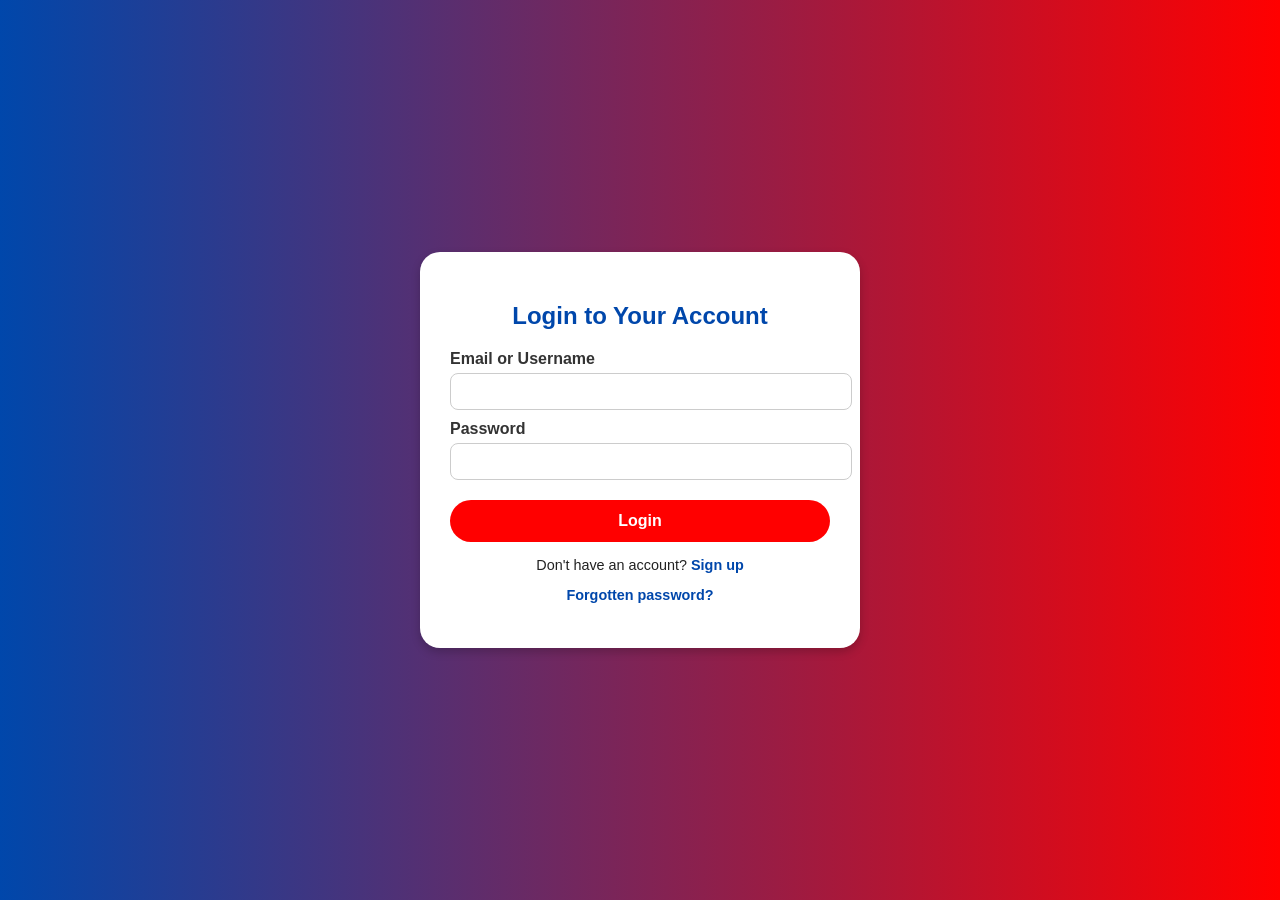
<file: index.html>
<html lang="en">
<head>
  <meta charset="UTF-8">
  <meta name="viewport" content="width=device-width, initial-scale=1.0">
  <title>Metrone Bank</title>
  <link rel="stylesheet" href="css/style.css" />
  <link rel="shortcut icon" href="images/apple-icon.png" type="image/x-icon">
  <link rel="stylesheet" href="https://cdnjs.cloudflare.com/ajax/libs/font-awesome/6.5.0/css/all.min.css">

</head>
  <body>
    <!--Header-->
      <nav>
        <ul id="nav-links">
          <li><a href="#service">Personal</a></li>
          <li><a href="#services">Business</a></li>
          <li><a href="#about">About</a></li>
          <li><a href="#status-intro">Service status</a></li>
          <li><a href="#contact">Contact</a></li>
          <li><a href="login.html" class="btn">Login</a></li>
          <li><a href="signup.html" class="btn" id="bt">Signup</a></li>
        </ul>
      </nav>

    <!--Hero section-->
    <section id="home" class="hero">
      <div id="google_translate_element" class="translator"></div>
      <div class="logo">
        <img src="images/apple-icon.png"  alt="Logo">
      </div>
        <div  id="logo">
          <strong id="st">ETRONE</strong> <br><span style="font-weight: bold;">BANK</span>
        </div>
      <div class="hero-content">
        <h1>A new Current Account, pronto </h1>
        <h4> With us, you can apply online in 10 minutes.<br>
         Bank internationally, securely and easily</h4>
        <h4>From savings to investments, we help you grow globally.</h4>
        <a href="#services" class="btn">Get started</a>
      </div>
    </section>
    <section id="service" class="service">
      <div class="service-boxes">
          <div class="box">
            <h1>This is Relationship Banking <br></h1>
We believe that relationships are important and that everyone deserves a great experience throughout their <br>
financial journey. Our service is built upon human connection and real, long-standing relationships
 whether it's <br> face to face, over the phone, online, or on our App.
 <!-- Hero -->
 <section class="her">
   <h1>Welcome to Metrone Personal Banking</h1>
   <p>Smart, secure, and simple ways to manage your money.</p>
 </section>
 <!-- Cards -->
 <section class="cards">
   <div class="card">
     <div class="icon"> <i class="fas fa-piggy-bank"></i></div>
     <h2>Personal Accounts</h2>
     <p>From current accounts to savings and mortgages,
       our personal banking range is designed to cover everything you need.</p>
   </div>
   <div class="card">
     <div class="icon"><i class="fas fa-briefcase"></i></div>
     <h2>Business Bank Accounts</h2>
     <p>From straightforward bank accounts to asset finance,
        we've got the know-how to help you with your needs.</p>
     <button><a href="#services">Take a Look</a></button>
   </div>
   <div class="card">
     <div class="icon"><i class="fas fa-shield-alt"> <img src="https://www.Metronebankonline.co.uk/globalassets/fscs-logo.png?width=185&format=webp&quality=85" alt="fscs logo"></i></div>
     <h2>Scam Checker & FSCS</h2>
     <p>Help protect yourself from fraudsters with our Metrone Bank Scam Checker powered by Ask Silver.
       Your money is safe under the Financial Services Compensation Scheme.</p>
       <button>Check now</button>
   </div>
 </section>

 <!-- FSCS section -->
 <section class="fscs">
   <h2>Financial Services Compensation Scheme (FSCS)</h2>
   <p>Your money is safe and secure with the FSCS.</p>
   <p>Metrone Bank is proud to be part of this important protection network.</p>
 </section>
    <!--services-->
    <section id="services" class="services">
      <h2>our services</h2>
      <div class="service-boxes">
        <div class="box">
          <h3>
            International Transfers
          </h3>
          <p>Manage global finances easily with access to USD, EUR, GBP & more.</p>
          <p>Send & receive money worldwide with low fees.</p>
          <!--Hero Section-->
          <section class="transfer-hero">
              <h1>Secure International <br>Transfers</h1>
              <p>Send money to any country safely and instantly. Enjoy low fees, high security, and feel real-time tracking.</p>
          </section>
          <!--Transfer Form Section-->
          <section class="transfer-section">
              <div class="transfer-container">
                  <h2>Make an International Transfer</h2>
                  <form id="transferForm">
                      <label for="senderName">Full Name</label>
                      <input type="text" id="senderName" required placeholder="Enter your full Name">
                      <label for="accountNumber">Account Number</label>
                      <input type="text" id="accountNumber" required placeholder="Enter your bank account number">
                      <label for=" recipientBank">Recipient Bank</label>
                      <input type="text" id="recipientBank" required placeholder="e.g., Barclays UK">
                      <label for="recipientAccount">Recipient Account Number / 9785</label>
                      <input type="text" id="recipientAccount" required placeholder="Enter recipient account or 9785">
                      <label for="country">Destination Country</label>
                      <select id="country" required>
                          <option value="">Select Country</option>
                          <option>United States</option>
                          <option>united Kingdom</option>
                          <option>Germany</option>
                          <option>Australia</option>
                          <option>Canada</option>
                          <option>Brazil</option>
                          <option>Argentina</option>
                          <option>Japan</option>
                          <option>Mexico</option>
                          <option>China</option>
                          <option>Other</option>
                      </select>
                      <label for="currency">Currency</label>
                      <select id="currency" required>
                          <option value="">Select Currency</option>
                          <option>USD</option>
                          <option>GBP</option>
                          <option>EUR</option>
                          <option>AUD</option>
                          <option>JPY</option>
                          <option>CAD</option>
                          <option>CHF</option>
                          <option>NZD</option>
                      </select>
                      <label for="amount">Amount</label>
                      <input type="number" id="amount" required placeholder="Enter amount to transfer">
                      <label for="purpose">Purpose of Transfer</label>
                      <input type="text" id="purpose" placeholder="e.g., Family Support, Business Payment">
                      <button type="submit"><a href="transfer.html">Make a transfer</a></button>
                      <p class="security-note">All transfers are encrypted and processed under compliance with
                          international banking standards.
                      </p>
                  </form>

              </div>
          </section>
          <!--Trust Section-->
          <section class="trust-section">
              <h3>Trusted World wide</h3>
              <div class="trust-badges">
                  <img src="images/visa&masterc.jpg" alt="Visa and Mastercard">
                  <img src="images/encrypt.jpg" alt="Data Encryption">
                  <img src="images/ISO certified.jpg" alt="ISO Certified">
              </div>
          </section>
        </div>

        <div class="box">
          <link rel="stylesheet" href="css/investment.css">
          <h3>Investments</h3>
          <p>Diversify your portfolio with stocks, funds and crypto.</p>
          <p>Buy, sell & store Bitcoin and other digital assets safely.</p>
          <section class="investments-hero">
            <div class="hero-content">
              <h1>Grow Your Wealth with Confidence</h1>
              <p>Explore investment plans designed for traditional and crypto investors.</p>
            </div>
          </section>

          <section class="plans">
            <h2>Choose Your Investment Plan</h2>
            <div class="plan-container">
              <div class="plan-card">
                <h3>Starter Plan</h3>
                <p class="price">Min Deposit: $500</p>
                <ul>
                  <li>Monthly ROI: 5%</li>
                  <li>Duration: 6 Months</li>
                  <li>24/7 Support</li>
                </ul>
                <a href="invest-form.html" class="plan-btn">Invest Now</a>
              </div>

              <div class="plan-card featured">
                <h3>Premium Plan</h3>
                <p class="price">Min Deposit: $5,000</p>
                <ul>
                  <li>Monthly ROI: 8%</li>
                  <li>Duration: 12 Months</li>
                  <li>Dedicated Investment Advisor</li>
                </ul>
                <a href="invest-form.html" class="plan-btn">Invest Now</a>
              </div>

              <div class="plan-card">
                <h3>Elite Plan</h3>
                <p class="price">Min Deposit: $25,000</p>
                <ul>
                  <li>Monthly ROI: 12%</li>
                  <li>Duration: 18 Months</li>
                  <li>Personalized Portfolio</li>
                </ul>
                <a href="invest-form.html" class="plan-btn">Invest Now</a>
              </div>

              <div class="plan-card crypto">
                <h3>Crypto Plan</h3>
                <p class="price">Min Deposit: $1,000 (BTC/ETH/USDT)</p>
                <ul>
                  <li>Monthly ROI: 15%</li>
                  <li>Duration: 6 Months</li>
                  <li>Crypto Wallet Integration</li>
                </ul>
                <a href="invest-form.html" class="plan-btn">Invest Now</a>
              </div>
            </div>
          </section>
      </div>
    </section>

    <section class="why-choose">
      <h2>Why Choose Metrone Bank for Your Business Banking?</h2>
      <p class="intro">
        Our expert Local Business Managers are in all our stores across the UK to help with your business banking needs, from everyday banking to securing funding and more.
      </p>
      <p class="intro">
        Apply for a Business Bank Account in-store for same day account opening, in most cases.
      </p>
      <p class="intro">
        Our Business Bank Account and Business Credit Card have been independently Rated Five-Stars by Moneyfacts in June 2025, for stand-out features in the marketplace.
      </p>
      <h3>Ways to Bank with Us</h3>
      <p class="subtext">
        Business banking made easy. Choose how you want to bank with us — whether that's face-to-face in one of our stores, online or in our 5-star rated App.
      </p>
      <div class="ways-grid">
        <!-- Card 2 -->
        <div class="way-card">
          <div class="icon-circle">
            <i class="fa-solid fa-desktop"></i>
          </div>
          <h4>Online Banking</h4>
          <p>Easy to use online banking. Choose the best option for your business.</p>
          <a href="404.html" class="btn">Online Banking Options</a>
        </div>
        <!-- Card 3 -->
        <div class="way-card">
          <div class="icon-circle">
            <i class="fa-solid fa-mobile-screen-button"></i>
          </div>
          <h4>Mobile App</h4>
          <p>The Metrone Bank App is free and available to Business Account customers. Manage your accounts on the go.</p>
          <a href="404.html" class="btn">Download our app</a>
        </div>
        <!-- Card 4 -->
        <div class="way-card">
          <div class="icon-circle">
            <i class="fa-solid fa-envelope-open-text"></i>
          </div>
          <h4>Post Office®</h4>
          <p>Not close to a store? Access your account at a Post Office® near you.</p>
          <a href="404.html" class="btn">Post Office Banking</a>
        </div>
      </div>
    </section>

    <section id="about" class="about">
      <h2>Who are we?</h2>
      <div class="about-container">

        <p>
          We're an award-winning independent UK bank offering business, commercial, retail and private
          banking services. Since its launching, we've been committed to doing things differently,
          revisiting a time when banking was a lot more human. We believe a bank should be more than just a
          place to store money; it should be your financial partner for everything life brings. <br>
          Whether you're growing your business or managing your finances, Metrone Bank provides the support and
          tools you need to succeed. We pride ourselves on giving customers the choice to bank however, whenever
          and wherever they choose and build relationships with the customers and the communities we serve.
           Our mission is to empower customers with technology-driven solutions in traditional and digital
          finance. We are the relationships banking specialists.
        </p>

        <p>
          Metrone Bank is a forward-thinking international institution redefining global finance.
          We believe banking should empower lives — helping you save smarter, invest globally,
          and transfer securely. Our hybrid model combines human expertise with digital innovation
          to deliver seamless experiences across continents.
        </p>

        <p>
          Whether you're a growing business, a crypto enthusiast, or an individual seeking
          financial stability, Metrone Bank provides custom solutions that scale with your needs.
          We're not just a bank — we're your global financial partner for the future.
        </p>

        <ul class="about-highlights">
          <li>🌍 Licensed in multiple international jurisdictions</li>
          <li>💳 Secure, multi-currency accounts</li>
          <li>💰 Investment options in traditional and crypto assets</li>
          <li>🕒 24/7 multilingual customer support</li>
          <li>🔒 Bank-grade encryption and fraud protection</li>
        </ul>
      </div>
    </section>

    <!-- Brand Principles Section -->
    <section class="principles">
      <h2>Our Brand Principles</h2>
      <div class="grid">
        <div class="card">
          <div class="icon red"><span>❤️</span></div>
          <h3>People</h3>
          <p>We believe the best banking experiences come from genuine people who care, delivered with empathy and understanding.</p>
        </div>
        <div class="card">
          <div class="icon red"><span>🤝</span></div>
          <h3>Relationship</h3>
          <p>We build authentic and longstanding relationships, supporting our customers through every stage of life.</p>
        </div>
        <div class="card">
          <div class="icon red"><span>✨</span></div>
          <h3>Simplicity</h3>
          <p>We simplify banking with clear communication, easy-to-use services, and transparent products.</p>
        </div>
        <div class="card">
          <div class="icon red"><span>📍</span></div>
          <h3>Locality</h3>
          <p>Our growing network of stores across England and Wales brings local knowledge and community engagement to your doorstep.</p>
        </div>
      </div>
    </section>
    <!-- CEO Message Section -->
    <section class="ceo-message">
      <div class="content">
        <img src="images/circle.jpg" id="circle" alt="your browser doesn't support this">
        <p>We're placing a strong emphasis on relationship banking, especially within the SME and commercial sectors, as a focus for growth. 
          Our dedication to building long-term customer relationships, local business knowledge, and tailored products will further enhance our direction of growth.
        </p>
        <h4>— Daniel Frumkin, Chief Executive Officer</h4>
        <p>London, UK</p>
      </div>
    </section>
    <!-- Awards Section -->
    <section class="awards">
      <div class="award-icon">🏆</div>
      <h2>Awards & Accolades</h2>
      <p>We've scooped a fair few prizes and honours since we opened our doors.</p>
      <a href="award.html" class="btn">See Our Awards</a>
    </section>
    <!-- Security Advisory Section -->
    <section class="security">
      <h2>How to Recognise a Legitimate Message from Us</h2>
      <p>With our new look, you might be concerned that some communications are not genuine. Here's how to stay safe:</p>

      <details>
        <summary>We'll never :</summary>
        <ul>
          <li>Direct you to a webpage requesting User IDs, Passwords, OTPs, PINs or secure info</li>
          <li>Discuss account activity or potential fraud via email</li>
          <li>Ask you to make payments or transfers to another account without <br>
            verifying your identity or proper authorization.</li>
        </ul>
      </details>

    </section>

    <section id="status-intro">
      <h2> How well are our services running?</h2>
        <p>Check below for any planned maintenance and see if we are experiencing any technical issues.
        If you <br>are experiencing problems logging into the Internet Banking portal, please see our
        <a href="#">support page here.</a>
      </p>
    </section>
    <section class="status-grid">
      <div class="status-item">
        <div class="status-icon"><span>✔</span></div>
        <h3>Our Stores</h3>
      </div>
      <div class="status-item">
        <div class="status-icon"><span>✔</span></div>
        <h3>Online Account Opening</h3>
      </div>
      <div class="status-item">
        <div class="status-icon"><span>✔</span></div>
        <h3>Commercial Online Banking & Business Online Plus</h3>
      </div>
      <div class="status-item">
        <div class="status-icon"><span>✔</span></div>
        <h3>Personal Online Banking</h3>
      </div>
      <div class="status-item">
        <div class="status-icon"><span>✔</span></div>
        <h3>Business Telephone Banking</h3>
      </div>
      <div class="status-item">
        <div class="status-icon"><span>✔</span></div>
        <h3>Our App</h3>
      </div>
      <div class="status-item">
        <div class="status-icon"><span>✔</span></div>
        <h3>Personal Telephone Banking</h3>
      </div>
      <div class="status-item">
        <div class="status-icon"><span>✔</span></div>
        <h3>Our Debit Card</h3>
      </div>
      <div class="status-item">
        <div class="status-icon"><span>✔</span></div>
        <h3>Our ATMs</h3>
      </div>
      <div class="status-item">
        <div class="status-icon"><span>✔</span></div>
        <h3>Receiving Money</h3>
      </div>
    </section>

    <section class="business-support#phase1">
      <h2>Supporting our Business Customers</h2>
      <div class="business-grid">
        <!-- Card 1 -->
        <div class="business-card">
          <img src="images/circle (2).jpg" alt="Best of British Business">
          <h3>Best of British Business</h3>
          <p>
            We're featured in Business Reporter's Best of British Business campaign,
            celebrating outstanding British companies driving excellence and contributing
            to the UK economy.
          </p>
          <a href="business.html#phase1" class="btn">Read article</a>
        </div>
        <!-- Card 2 -->
        <div class="business-card">
          <img src="images/circle (3).jpg" alt="Bridewell Pub">
          <h3>Bridewell Pub</h3>
          <p>
            Fiona Hornsby decided to take the leap and become her own boss.
            She now runs two award-winning pubs in Liverpool.
          </p>
          <a href="business.html#phase2" class="btn">Read Fiona's story</a>
        </div>
        <!-- Card 3 -->
        <div class="business-card">
          <img src="images/circle (4).jpg" alt="Dr Sipra Deb">
          <h3>Dr Sipra Deb</h3>
          <p>
            Dr Sipra Deb secured Recovery Loan Scheme funding to grow her childcare business.
          </p>
          <a href="business.html#phase3" class="btn">Read Dr Sipra's story</a>
        </div>
        <!-- Card 4 -->
        <div class="business-card">
          <img src="images/circle (5).jpg" alt="Invoice It">
          <h3>Invoice It</h3>
          <p>
            A digital tool designed to help small businesses and sole traders get paid quickly and securely.
          </p>
          <a href="business.html#phase4" class="btn">Find out more about Invoice It</a>
        </div>
        <!-- Card 5 -->
        <div class="business-card">
          <img src="images/circle (1).jpg" alt="Supporting Women in Business">
          <h3>Supporting Women in Business</h3>
          <p>
            Access to resources and networking opportunities for our female business community.
          </p>
          <a href="business.html#phase5" class="btn">More on supporting women in business</a>
        </div>
      </div>
    </section>

    <section class="faq-section" style="max-width:900px;margin:60px auto;padding:20px;background:#f9f9f9;border-radius:12px;box-shadow:0 2px 8px rgba(0,0,0,0.1);">
      <h2 style="text-align:center;color:#d00000;margin-bottom:30px;">Frequently Asked Questions</h2>

      <div class="faq-container">

        <div class="faq-item">
          <button class="faq-question">How long does it take to apply for a Business Bank Account?</button>
          <div class="faq-answer">
            <p>You can apply online or in store. As part of the process, we'll verify your identity and business details to understand your needs. Once verified, you’ll be notified of the outcome promptly.</p>
          </div>
        </div>

        <div class="faq-item">
          <button class="faq-question">Do I need a business bank account if I'm self employed?</button>
          <div class="faq-answer">
            <p>You may not need one if you're self-employed or a sole trader, as your business isn't a separate entity. However, we recommend having one to keep your personal and business finances separate and professional.</p>
          </div>
        </div>

        <div class="faq-item">
          <button class="faq-question">Are business bank accounts protected?</button>
          <div class="faq-answer">
            <p>Yes. Deposits are protected by the Financial Services Compensation Scheme (FSCS) up to £85,000 for eligible businesses.</p>
          </div>
        </div>

        <div class="faq-item">
          <button class="faq-question">How old do I have to be to open a Business Bank Account?</button>
          <div class="faq-answer">
            <p>All directors and shareholders must be 18 years or older.</p>
          </div>
        </div>
        <div class="faq-item">
          <button class="faq-question">How do I switch to Metrone Bank?</button>
          <div class="faq-answer">
            <p>Switching is simple and takes up to 7 days if your annual turnover is below £6.5 million. Just visit your local store to start your account transfer.</p>
          </div>
        </div>

        <div class="faq-item">
          <button class="faq-question">How do I apply as a multiple director company?</button>
          <div class="faq-answer">
            <p>When applying online, you'll indicate other directors and whether they should have access. Each director will receive an email to complete their section. All authorised directors can use Online Banking and receive their own debit card.</p>
          </div>
        </div>

        <div class="faq-item">
          <button class="faq-question">Can I get an overdraft with my business account?</button>
          <div class="faq-answer">
            <p>Yes, you can apply for a business overdraft by speaking with your Local Business Manager. Eligibility depends on your business profile and turnover.</p>
          </div>
        </div>

        <div class="faq-item">
          <button class="faq-question">Can I see my transaction history for closed accounts?</button>
          <div class="faq-answer">
            <p>Yes. We keep transaction records for five years after closing an account. You can request them by visiting a store or calling our support team. Note: accounts closed for fraud or inactivity over five years cannot be accessed.</p>
          </div>
        </div>

        <h3 style="margin-top:40px;color:#0033cc;text-align:center;">Frequently Asked Questions for Existing Customers</h3>

        <div class="faq-item">
          <button class="faq-question">How can I reduce my bank charges?</button>
          <div class="faq-answer">
            <p>Maintain a monthly balance above £6,000 to avoid monthly fees and receive 30 free transactions. Falling below that balance will incur a small fee of £8 and £0.30 per transaction for that month.</p>
          </div>
        </div>

        <div class="faq-item">
          <button class="faq-question">Can I use my debit card abroad?</button>
          <div class="faq-answer">
            <p>Yes. Within Europe, you can use your debit card with no transaction fees. For usage outside Europe, a small fee applies for purchases and cash withdrawals.</p>
          </div>
        </div>

        <div class="faq-item">
          <button class="faq-question">How do I pay in cash or deposit money?</button>
          <div class="faq-answer">
            <p>You can pay money into your account via electronic transfers, cheques, or by visiting your nearest store. We may ask brief questions to ensure the source of funds is safe. Business accounts can deposit up to £10,000 per day, and commercial accounts up to £20,000.</p>
          </div>
        </div>

        <div class="faq-item">
          <button class="faq-question">Who can pay in cash?</button>
          <div class="faq-answer">
            <p>Cash can be paid in by anyone named on the account, those with authority such as power of attorney, or employees depositing funds on behalf of the business using a pre-printed paying-in slip.</p>
          </div>
        </div>

        <div class="faq-item">
          <button class="faq-question">Can I exchange cash over the counter?</button>
          <div class="faq-answer">
            <p>Yes, but only if you're a Metrone Bank customer.</p>
          </div>
        </div>
      </div>
    </section>

    <!--Contact-->
    <section id="contact" class="contact">
      <h2>Contact us</h2>
      <form action="">
        <input type="text" placeholder="Your name" required />
        <input type="email" placeholder="Email address" required />
        <textarea placeholder="Your message" required></textarea>
        <button type="submit">Send message</button>
      </form>
    </section>

    <!-- ====== FOOTER SECTION ====== -->
    <footer class="main-footer">
      <div class="footer-links">
        <ul>
          <li>Store Locator</li>
          <li>Careers</li>
          <li>Press</li>
          <li>Mortgage Intermediaries</li>
          <li>Investor Relations</li>
          <li>Developer Site</li>
          <li>Modern Slavery Act</li>
          <li>Accessibility</li>
        </ul>
      </div>

      <div class="footer-social">
        <div class="social-icons">
          <i class="fab fa-linkedin-in"></i>
          <i class="fab fa-instagram"></i>
          <i class="fab fa-facebook-f"></i>
          <i class="fab fa-youtube"></i>
        </div>
      </div>

      <div class="footer-info">
        <p>
          Your eligible deposits with Metrone Bank PLC are protected up to a total of
          £85,000 by the Financial Services Compensation Scheme, the UK's deposit
          guarantee scheme. Any deposits you hold above the limit are unlikely to be
          covered.
        </p>

        <p>
          Metrone Bank PLC. Registered in England and Wales. Company number: 6419578.
          Registered office: One Southampton Row, London, WC1B 5HA. We are authorised by
          the Prudential Regulation Authority and regulated by the Financial Conduct
          Authority and Prudential Regulation Authority. Metrone Bank PLC is an
          independent UK Bank - it is not affiliated with any other bank or organisation
          (including the Metrone newspaper or its publishers) anywhere in the world.
          "Metronebank" is the registered trademark of Metrone Bank PLC.
        </p>

        <p class="legal-links">
          Legal Information&nbsp; | &nbsp;Privacy&nbsp; | &nbsp;Cookie&nbsp; |
          &nbsp;Sitemap
        </p>

        <p class="copyright">
          © 2025 Metrone Bank. All rights reserved.
        </p>
      </div>
    </footer>

    <script src="/js/main.js"></script>
  </body>
</html>
</file>
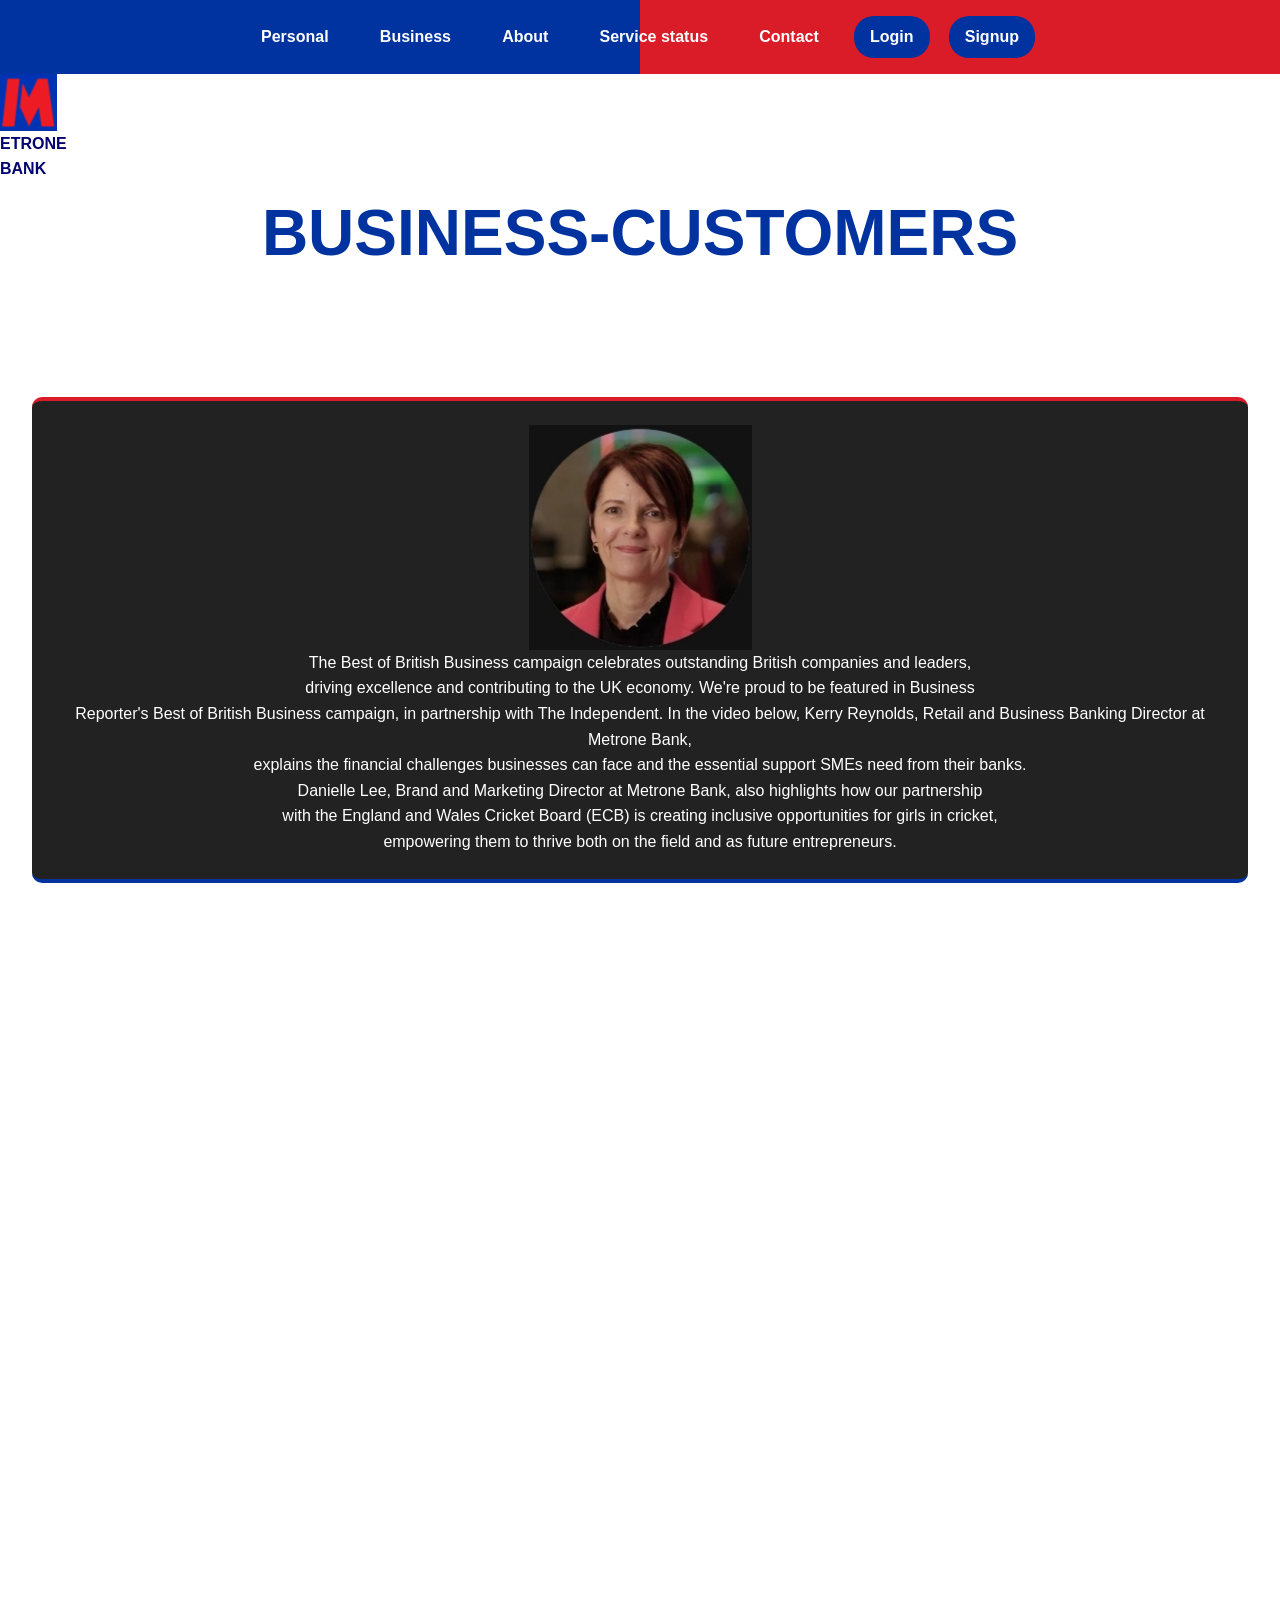
<file: business.html>
<html lang="en">
  <head>
    <meta charset="UTF-8" />
    <meta name="viewport" content="width=device-width, initial-scale=1.0" />
    <title>Business Customers</title>
    <link rel="stylesheet" href="css/business.css" />
    <link
      rel="shortcut icon"
      href="images/apple-icon.png"
      type="image/x-icon"
    />
    <link
      rel="stylesheet"
      href="https://cdnjs.cloudflare.com/ajax/libs/font-awesome/6.5.0/css/all.min.css"
    />
  </head>
  <body>
    <nav>
      <ul id="nav-links">
        <li><a href="#service">Personal</a></li>
        <li><a href="#services">Business</a></li>
        <li><a href="#about">About</a></li>
        <li><a href="#status-intro">Service status</a></li>
        <li><a href="#contact">Contact</a></li>
        <li><a href="login.html" class="btn">Login</a></li>
        <li><a href="signup.html" class="btn" id="bt">Signup</a></li>
      </ul>
    </nav>
    <div class="logo">
      <img src="/images/apple-icon.png" alt="Logo" />
    </div>
    <div id="logo">
      <strong id="st">ETRONE</strong> <br /><span style="font-weight: bold"
        >BANK</span
      >
    </div>
    <h1>Business-Customers</h1>
    <div class="business-customers" id="phase1">
      <div class="phase">
        <img src="/images/circle (2).jpg" alt="Best of British Business" />
        <p>
          The Best of British Business campaign celebrates outstanding British
          companies and leaders,<br />
          driving excellence and contributing to the UK economy. We're proud to
          be featured in Business <br />
          Reporter's Best of British Business campaign, in partnership with The
          Independent. In the video below, Kerry Reynolds, Retail and Business
          Banking Director at Metrone Bank,<br />
          explains the financial challenges businesses can face and the
          essential support SMEs need from their banks. <br />
          Danielle Lee, Brand and Marketing Director at Metrone Bank, also
          highlights how our partnership <br />
          with the England and Wales Cricket Board (ECB) is creating inclusive
          opportunities for girls in cricket,<br />
          empowering them to thrive both on the field and as future
          entrepreneurs.
        </p>
      </div>
      <div class="phase" id="phase2">
        <img src="/images/circle (3).jpg" alt="Bridewell Pub" />
        <p>
          The multi-award-winning Bridewell pub in Liverpool has a fascinating
          history. <br />
          Ironically, it was once a Victorian 'lock up' for 'over-refreshed'
          revellers to sober up <br />
          in overnight—before being used by military police to house
          conscientious objectors after <br />
          the Second World War. The building then fell into disrepair until the
          early 1980s when it became a rehearsal studio <br />
          for up-and-coming Liverpool bands like Frankie Goes to Hollywood and
          Echo and the Bunnymen,<br />
          both destined to make history themselves. After a decade or so of
          being unloved again, <br />
          the building was resurrected into a restaurant by TV producer Colin
          McKeown. Fiona Hornsby and her husband—who also own the Denbigh Castle
          pub in Liverpool—bought the premises <br />
          over four years ago. They've turned it into an award-winning pub that
          has a loyal fanbase of <br />
          regulars who live and work in the city centre, and also attracts
          sports fans, concert-goers and tourists. <br />
          The pub is actively involved in the local community, and recently they
          have raised money for a <br />
          food bank and a local boxing gym for young people with autism—as well
          as supporting <br />
          a motor neurone disease charity, after one of their regulars who had
          the condition sadly passed away. Fiona opened a Business Bank Account
          with Metrone Bank three and a half years ago, <br />
          after she decided that her previous high-street bank couldn't offer
          the business support she was looking for. The pub faced a huge
          challenge when COVID forced them to close their doors just nine months
          after opening, <br />
          but Liverpool Local Business Manager Lisa called regularly to check if
          they needed anything. <br />
          Fiona says, 'The support we got from Metrone Bank was fantastic and
          helped us get through.' Lisa is particularly passionate about
          supporting women in business: <br />
          'I love to see all businesses succeed, but, as a woman myself, when
          there's a powerful <br />
          female behind that business, it's close to my heart'. Fiona spoke at
          Lisa's in-store event <br />
          about women being empowered within male-dominated industries, where
          she inspired many people <br />
          talking about her experience of becoming her own boss. Fiona's advice
          for women thinking of <br />
          starting their own business is to 'surround yourself with positive
          people who believe in you'. The two women have built a great
          relationship, with Lisa acting as a trusted guide to Fiona <br />
          even though in the world of sport they support different teams: Fiona
          is a long-standing Everton season <br />
          ticket holder, while Lisa's a Liverpool fan. So in the spirit of
          fairness,<br />
          we have to say that nothing but the best is good enough for our
          business customers - and you'll never <br />
          walk alone with your LBM by your side.
        </p>
      </div>
      <div class="phase" id="phase3">
        <img src="/images/circle (4).jpg" alt="Dr Sipra Deb" />
        <p>
          With our help Dr Sipra Deb secured Recovery Loan Scheme (RLS) funding
          to grow her childcare business - <br />
          and that was just the beginning. Dr Sipra Deb contacted Metrone Bank
          for funding support - she already had a wealth of experience <br />
          running play zones and nurseries, and was ready to take the next step
          to owning and running her own spaces <br />
          for young children. The big challenge was making this purchase happen
          in the depths of the Covid-19 pandemic. Dr Deb - <br />
          who has won several business awards - saw a perfect opportunity to
          expand her business operations <br />
          and wasn't fazed by the less-than-ideal timing. She worked with
          Metrone Bank to secure a funding through <br />
          the government-backed British Business Bank Recovery Loan Scheme
          (RLS), which was specifically designed <br />
          to support UK businesses to invest in growth during the pandemic.
          Metrone Bank helped Dr Deb secure a total of £1.2 million* to help
          with the purchase of new play centres. <br />
          She has continued to expand her business, and now operates seven
          day-care centres, - looking after over <br />
          500 children and employing 138 local staff members - with a combined
          turnover of £3.5m. <br />
          Dr Deb is the Managing Director for Wickersley Nursery, Seeds to Stars
          Nursery, Moorgate Daycare Nursery, <br />
          Frecheville Children's Nursery and Granby Nurseries. “The RLS scheme
          has been a boom to businesses, offering secure finance access to
          businesses,” <br />
          explains Howard Mills, Metrone Bank's Regional Commercial Banking
          Manager in Yorkshire. <br />
          “Dr Deb is the classic entrepreneur. We worked closely with her to
          secure the optimum funding options <br />
          that would allow her to expand and grow affordably.” *Lending is
          subject to T&Cs and eligibility criteria.
        </p>
      </div>
      <div class="phase" id="phase4">
        <img src="/images/circle (5).jpg" alt="Invoice It" />
        <p>
          We've partnered with BankiFi to offer our Business Current Account
          customers access to Invoice It. Invoice It is an easy-to-use app and
          web-based service. It is designed to help small businesses <br />
          and sole traders get paid quickly and securely, reducing the amount of
          time spent on financial admin. With Invoice It payment times could be
          reduced to 48 hours.*
        </p>
        <!-- ====== FEATURES SECTION ====== -->
        <section class="features-section">
          <h2 class="features-title">Key Features</h2>

          <div class="features-container">
            <!-- Feature 1 -->
            <div class="feature-card">
              <div class="feature-icon">
                <i class="fas fa-lock"></i>
              </div>
              <div class="feature-text">
                <h3>A secure way to get paid</h3>
                <p>
                  Send invoices to your customers from the app via email, text,
                  WhatsApp, or QR code — no need to share your bank details.
                </p>
              </div>
            </div>

            <!-- Feature 2 -->
            <div class="feature-card">
              <div class="feature-icon">
                <i class="fas fa-file-invoice"></i>
              </div>
              <div class="feature-text">
                <h3>Send invoices easily</h3>
                <p>
                  Create and send invoices from the web-based service, or
                  connect your accounting software to invoice customers from the
                  app.
                </p>
              </div>
            </div>

            <!-- Feature 3 -->
            <div class="feature-card">
              <div class="feature-icon">
                <i class="fas fa-chart-line"></i>
              </div>
              <div class="feature-text">
                <h3>Real-time view</h3>
                <p>
                  Get up-to-date information about who owes you what and
                  schedule automatic payment and invoice reminder notifications.
                </p>
              </div>
            </div>
          </div>
        </section>

        <h3>Benefits of Invoice It for businesses</h3>
        <h2>How does Invoice It support your business?</h2>
        <p>
          Invoice It provides a secure and simple way to get paid directly into
          your <br />
          Metrone Bank Business Current Account. Invoice It is fee free.
        </p>
        <br />
        Free to existing Business Current Account customers <br />
        Your customers don't need the Invoice It app to pay you <br />
        Helps reduce time spent chasing late payments. <br />
      </div>
      <div class="phase" id="phase5">
        <img src="/images/circle (1).jpg" alt="Supporting Women in Business" />
        <h3>Take us with you on your business journey</h3>
        <p>
          The UK economy includes dynamic and courageous entrepreneurs - just
          like you - dedicated <br />
          to starting and growing your business. At Metrone Bank we've nurtured
          relationships <br />
          to help and support female entrepreneurs. We're here alongside you.
          Talk to us about your start-up needs, growth plans or funding options*
          - speak to one <br />
          of our Local Business Managers in store to find out more. *Individual
          terms and conditions, and eligibility criteria will apply to each
          product.
        </p>
        <h3>Business banking with Metrone Bank</h3>
        <p>
          We understand some of the challenges and opportunities that women
          face. Our teams offer the chance to discuss your requirements with
          ease, <br />
          taking out the banking jargon to support you with your business
          banking needs.
        </p>
        <!-- ====== AMBASSADOR SECTION ====== -->
        <section class="ambassador-section">
          <div class="ambassador-container">
            <!-- Ambassador -->
            <div class="ambassador-card">
              <div class="ambassador-icon">
                <i class="fas fa-handshake"></i>
              </div>
              <div class="ambassador-text">
                <h3>Metrone Bank Ambassador</h3>
                <p>
                  Proud to be a trusted ambassador, supporting local businesses
                  and inspiring entrepreneurs across the UK.
                </p>
              </div>
            </div>

            <!-- Enterprise Nation -->
            <div class="ambassador-card">
              <div class="ambassador-icon">
                <i class="fas fa-globe-europe"></i>
              </div>
              <div class="ambassador-text">
                <h3>Enterprise Nation Partner</h3>
                <p>
                  Working with Enterprise Nation to provide expert guidance,
                  tools, and opportunities that help your business grow.
                </p>
              </div>
            </div>
          </div>
        </section>
      </div>
    </div>

    <!-- ====== FOOTER SECTION ====== -->
    <footer class="main-footer">
      <div class="footer-links">
        <ul>
          <li>Store Locator</li>
          <li>Careers</li>
          <li>Press</li>
          <li>Mortgage Intermediaries</li>
          <li>Investor Relations</li>
          <li>Developer Site</li>
          <li>Modern Slavery Act</li>
          <li>Accessibility</li>
        </ul>
      </div>

      <div class="footer-social">
        <div class="social-icons">
          <i class="fab fa-linkedin-in"></i>
          <i class="fab fa-instagram"></i>
          <i class="fab fa-facebook-f"></i>
          <i class="fab fa-youtube"></i>
        </div>
      </div>

      <div class="footer-info">
        <p>
          Your eligible deposits with Metrone Bank PLC are protected up to a
          total of £85,000 by the Financial Services Compensation Scheme, the
          UK's deposit guarantee scheme. Any deposits you hold above the limit
          are unlikely to be covered.
        </p>

        <p>
          Metrone Bank PLC. Registered in England and Wales. Company number:
          6419578. Registered office: One Southampton Row, London, WC1B 5HA. We
          are authorised by the Prudential Regulation Authority and regulated by
          the Financial Conduct Authority and Prudential Regulation Authority.
          Metrone Bank PLC is an independent UK Bank - it is not affiliated with
          any other bank or organisation (including the Metrone newspaper or its
          publishers) anywhere in the world. "Metronebank" is the registered
          trademark of Metrone Bank PLC.
        </p>

        <p class="legal-links">
          Legal Information&nbsp; | &nbsp;Privacy&nbsp; | &nbsp;Cookie&nbsp; |
          &nbsp;Sitemap
        </p>

        <p class="copyright">© 2025 Metrone Bank. All rights reserved.</p>
      </div>
    </footer>
  </body>
</html>
</file>
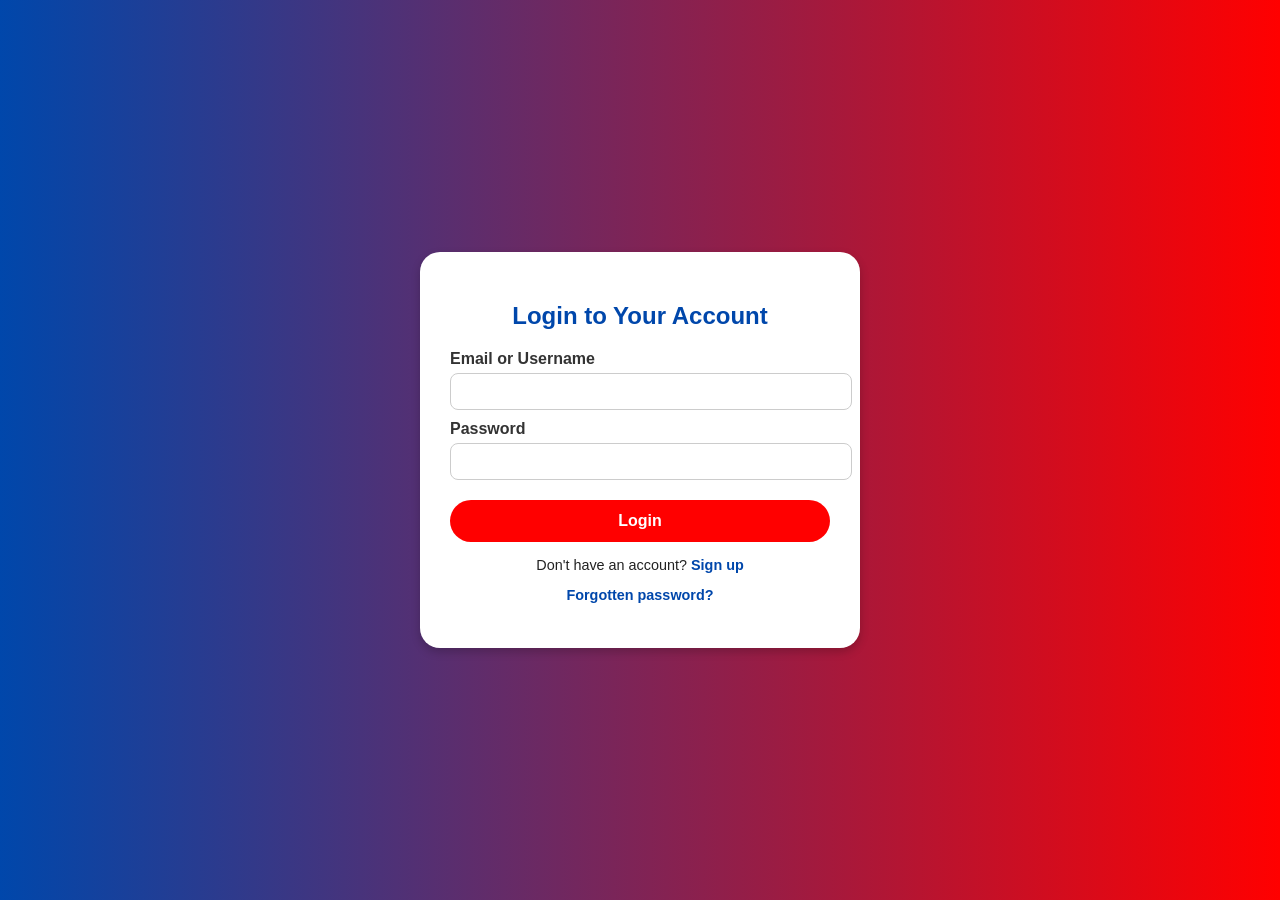
<file: dashboard.html>
<!DOCTYPE html>
<html lang="en">
  <head>
    <meta charset="UTF-8" />
    <meta name="viewport" content="width=device-width, initial-scale=1.0" />
    <title>Metrone Bank Dashboard</title>
    <link rel="shortcut icon" href="images/apple-icon.png" type="image/x-icon">
    <style>
      body {
        font-family: "Segoe UI", Tahoma, Geneva, Verdana, sans-serif;
        margin: 0;
        background: linear-gradient(to right, #0047ab, #ff0000);
        color: white;
        min-height: 100vh;
      }

      header {
        background: white;
        color: #0047ab;
        padding: 15px 30px;
        display: flex;
        justify-content: space-between;
        align-items: center;
        box-shadow: 0 2px 6px rgba(0, 0, 0, 0.2);
      }

      .logout-btn {
        background: red;
        border: none;
        color: white;
        padding: 8px 16px;
        border-radius: 20px;
        cursor: pointer;
        font-weight: bold;
      }

      .container {
        padding: 40px;
        max-width: 900px;
        margin: auto;
      }

      h2 {
        text-align: center;
        margin-bottom: 30px;
      }

      .card {
        background: white;
        color: #222;
        border-radius: 15px;
        padding: 20px;
        margin: 20px 0;
        box-shadow: 0 4px 8px rgba(0, 0, 0, 0.3);
      }

      .card h3 {
        color: #0047ab;
        margin-bottom: 10px;
      }

      .actions {
        text-align: center;
        margin-top: 20px;
      }

      .action-btn {
        background-color: #0047ab;
        border: none;
        color: white;
        border-radius: 25px;
        padding: 12px 25px;
        margin: 10px;
        cursor: pointer;
        font-weight: bold;
        transition: 0.3s;
      }

      .action-btn:hover {
        background-color: #002f6d;
      }

      .txn-history {
        margin-top: 30px;
      }

      .txn-history ul {
        list-style: none;
        padding: 0;
      }

      .txn-history li {
        background: rgba(255, 255, 255, 0.1);
        padding: 10px;
        border-radius: 8px;
        margin-bottom: 8px;
      }
    </style>
  </head>
  <body>
    <header>
      <div class="logo">
        <img src="images/apple-icon.png" alt="Logo" />
        <strong id="st">ETRONE</strong> <br /><span style="font-weight: bold"
          >BANK</span
        >
      </div>
      <button class="logout-btn" onclick="logout()">Logout</button>
    </header>

    <div class="container">
      <h2 id="greeting"></h2>

      <div class="card">
        <h3>Account Summary</h3>
        <p><strong>Account Holder:</strong> <span id="accName"></span></p>
        <p><strong>Account Type:</strong> <span id="accType"></span></p>
        <p><strong>Account Number:</strong> <span id="accNumber"></span></p>
        <p><strong>Balance:</strong> £<span id="accBalance"></span></p>
      </div>

      <div class="actions">
        <h3>What would you like to do today?</h3>
        <button class="action-btn" onclick="depositFunds()"><a href="deposit.html"> 
          Deposit Funds
        </a></button>
        <button class="action-btn" onclick="transferFunds()"><a href="transfer.html">
          Transfer Funds
        </a></button>
      </div>

      <div class="card txn-history">
        <h3>Transaction History</h3>
        <ul id="txnList"></ul>
      </div>
    </div>

    <script src="/js/main.js"></script>
  </body>
</html>
</file>
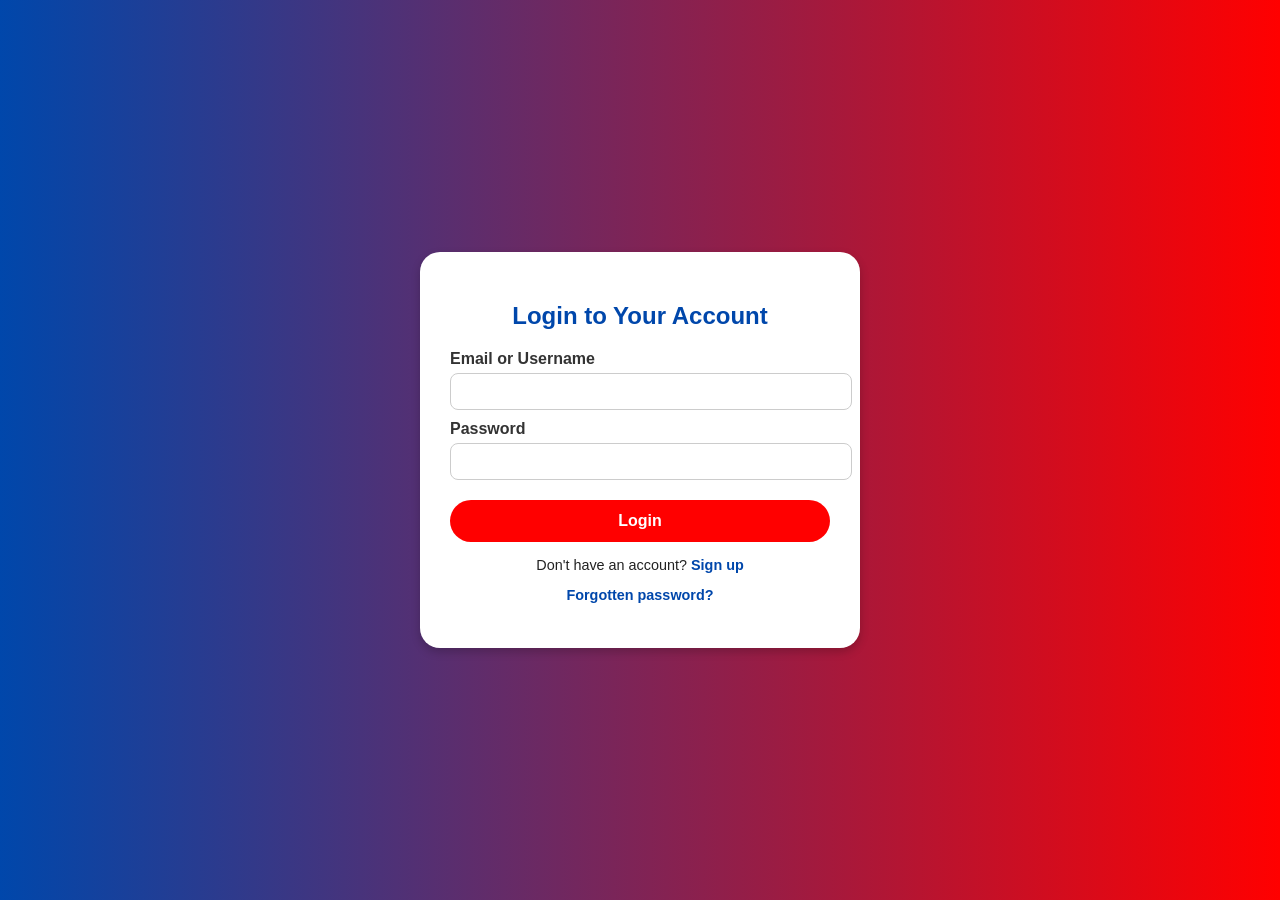
<file: deposit.html>
<!DOCTYPE html>
<html lang="en">
  <head>
    <meta charset="UTF-8" />
    <meta name="viewport" content="width=device-width, initial-scale=1.0" />
    <title>Metrone Bank - Deposit</title>
    <link
      rel="shortcut icon"
      href="images/apple-icon.png"
      type="image/x-icon"
    />
    <style>
      body {
        font-family: "Segoe UI", Tahoma, Geneva, Verdana, sans-serif;
        background: linear-gradient(to right, #0047ab, #ff0000);
        color: white;
        margin: 0;
        padding: 30px;
      }

      .deposit-container {
        background: white;
        color: #222;
        padding: 25px;
        border-radius: 15px;
        max-width: 500px;
        margin: auto;
        box-shadow: 0 4px 10px rgba(0, 0, 0, 0.3);
      }

      h2 {
        text-align: center;
        color: #0047ab;
      }

      label {
        display: block;
        font-weight: bold;
        margin-top: 10px;
      }

      input,
      select {
        width: 100%;
        padding: 10px;
        border-radius: 8px;
        border: 1px solid #ccc;
        margin-top: 5px;
      }

      button {
        width: 100%;
        padding: 12px;
        border: none;
        background: #0047ab;
        color: white;
        border-radius: 25px;
        margin-top: 20px;
        font-weight: bold;
        cursor: pointer;
      }

      button:hover {
        background: #002f6d;
      }

      .back-btn {
        background: red;
        margin-top: 10px;
      }

      #depositHeader {
        background: #0047ab;
        color: white;
        padding: 10px;
        border-radius: 10px;
        margin-bottom: 15px;
        text-align: center;
      }
    </style>
  </head>
  <body>
    <div id="depositHeader">
      <h3>Deposit Funds</h3>
      <p>
        Welcome, <span id="userName"></span> | Balance: £<span
          id="userBalance"
        ></span>
      </p>
    </div>

    <div class="deposit-container">
      <h2>Add Money to Your Account</h2>
      <form id="depositForm">
        <label>Deposit Method</label>
        <select id="method" required>
          <option value="">Select Method</option>
          <option>Bank Transfer</option>
          <option>Credit/Debit Card</option>
          <option>Mobile Payment</option>
          <option>Cash Deposit</option>
        </select>

        <label>Amount (£)</label>
        <input type="number" id="amount" required placeholder="Enter amount" />

        <label>Reference (optional)</label>
        <input type="text" id="reference" placeholder="e.g. Salary, Savings" />

        <button type="submit">Confirm Deposit</button>
        <button type="button" class="back-btn" onclick="goBack()">
          Back to Dashboard
        </button>
      </form>
    </div>
    <!-- Transaction Success Popup -->
    <div
      id="txnSuccessPopup"
      style="
        display: none;
        position: fixed;
        top: 50%;
        left: 50%;
        transform: translate(-50%, -50%) scale(0);
        background: #fff;
        color: #0047ab;
        padding: 30px 40px;
        border-radius: 15px;
        text-align: center;
        box-shadow: 0 4px 15px rgba(0, 0, 0, 0.4);
        z-index: 1000;
        transition: transform 0.5s ease, opacity 0.5s ease;
      "
    >
      <div style="font-size: 60px; color: green">✅</div>
      <h2 id="txnMessage">Transaction Successful!</h2>
    </div>

    <script>
      const user = JSON.parse(localStorage.getItem("MetroneUser"));
      if (!user) {
        alert("Session expired. Please log in again.");
        window.location.href = "login.html";
      }

      document.getElementById("userName").textContent = user.name;
      document.getElementById("userBalance").textContent =
        user.balance?.toFixed(2) || "0.00";

      function showSuccessPopup(message, redirectUrl) {
        const popup = document.getElementById("txnSuccessPopup");
        const msg = document.getElementById("txnMessage");
        msg.textContent = message;
        popup.style.display = "block";

        setTimeout(() => {
          popup.style.transform = "translate(-50%, -50%) scale(1)";
          popup.style.opacity = "1";
        }, 50);

        setTimeout(() => {
          popup.style.transform = "translate(-50%, -50%) scale(0)";
          popup.style.opacity = "0";
          setTimeout(() => {
            popup.style.display = "none";
            if (redirectUrl) window.location.href = redirectUrl;
          }, 500);
        }, 2000);
      }

      const form = document.getElementById("depositForm");
      form.addEventListener("submit", function (e) {
        e.preventDefault();

        const method = document.getElementById("method").value;
        const amount = parseFloat(document.getElementById("amount").value);
        const reference = document.getElementById("reference").value.trim();

        if (!method || isNaN(amount) || amount <= 0)
          return alert("Please enter a valid amount and method.");

        user.balance = (user.balance || 0) + amount;
        const txn = `💳 Deposited £${amount.toFixed(
          2
        )} via ${method} on ${new Date().toLocaleString()} ${
          reference ? `(${reference})` : ""
        }`;
        user.transactions = user.transactions || [];
        user.transactions.unshift(txn);

        localStorage.setItem("MetroneUser", JSON.stringify(user));

        showSuccessPopup("Deposit Successful!", "dashboard.html");
      });

      function goBack() {
        window.location.href = "dashboard.html";
      }
    </script>
  </body>
</html>
</file>
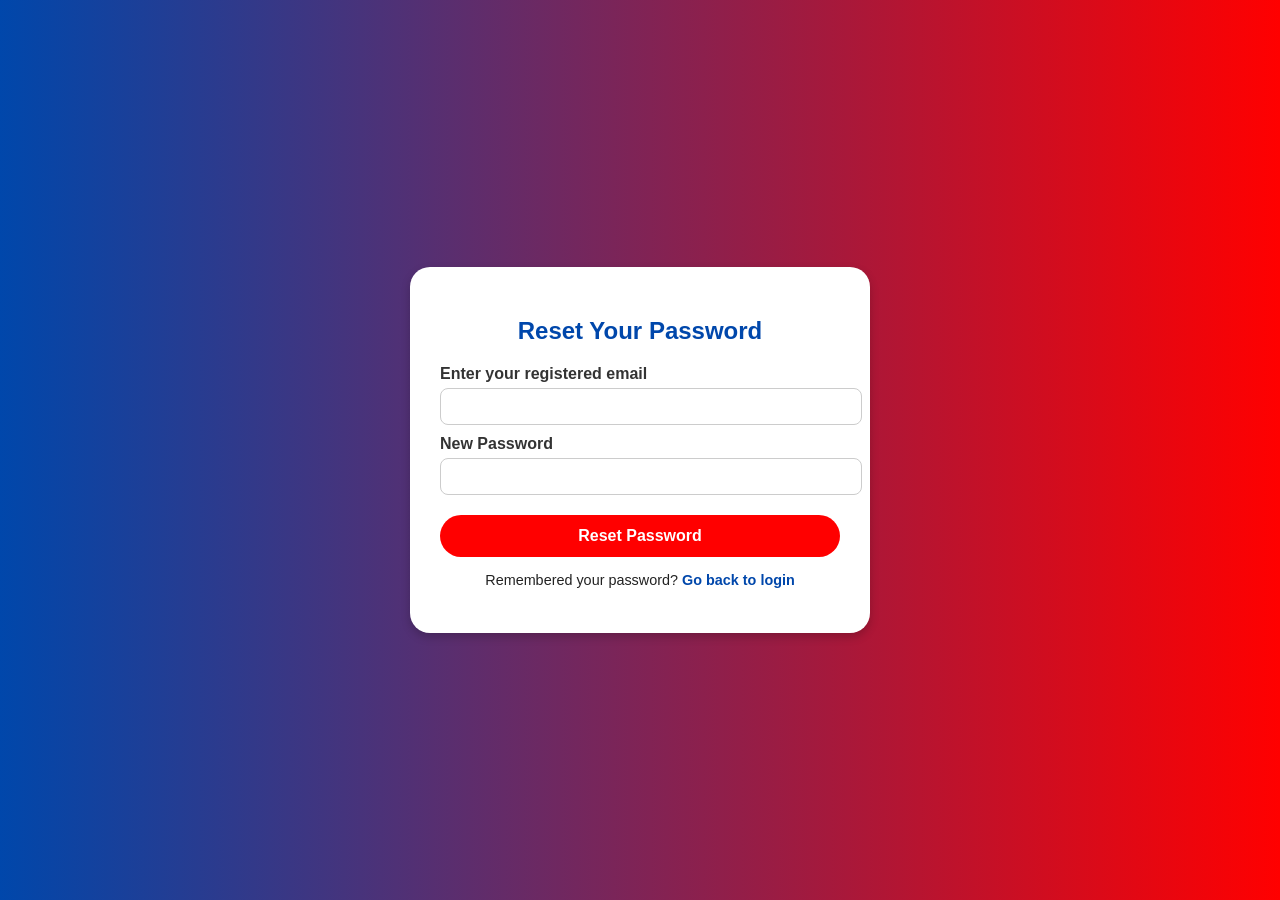
<file: forgot-password.html>
<!DOCTYPE html>
<html lang="en">
  <head>
    <meta charset="UTF-8" />
    <meta name="viewport" content="width=device-width, initial-scale=1.0" />
    <title>Metrone Bank - Forgot Password</title>
    <link
      rel="shortcut icon"
      href="/images/apple-icon.png"
      type="image/x-icon"
    />
    <style>
      body {
        font-family: "Segoe UI", Tahoma, Geneva, Verdana, sans-serif;
        margin: 0;
        background: linear-gradient(to right, #0047ab, #ff0000);
        display: flex;
        justify-content: center;
        align-items: center;
        height: 100vh;
        color: #222;
      }

      .reset-container {
        background: white;
        border-radius: 20px;
        box-shadow: 0 4px 10px rgba(0, 0, 0, 0.2);
        width: 400px;
        padding: 30px;
        text-align: center;
        transition: all 0.5s ease-in-out;
      }

      h2 {
        color: #0047ab;
        margin-bottom: 20px;
      }

      label {
        font-weight: bold;
        display: block;
        margin-top: 10px;
        text-align: left;
        color: #333;
      }

      input {
        width: 100%;
        padding: 10px;
        margin-top: 5px;
        border: 1px solid #ccc;
        border-radius: 8px;
        outline: none;
        transition: border-color 0.3s;
      }

      input:focus {
        border-color: #0047ab;
      }

      button {
        width: 100%;
        padding: 12px;
        background-color: red;
        color: white;
        border: none;
        border-radius: 25px;
        margin-top: 20px;
        font-size: 1rem;
        font-weight: bold;
        cursor: pointer;
        transition: background-color 0.3s;
      }

      button:hover {
        background-color: #b30000;
      }

      .links {
        margin-top: 15px;
        font-size: 0.9rem;
      }

      .links a {
        color: #0047ab;
        text-decoration: none;
        font-weight: bold;
      }

      .links a:hover {
        text-decoration: underline;
      }

      .message {
        margin-top: 15px;
        color: green;
        font-weight: bold;
        display: none;
      }
    </style>
  </head>
  <body>
    <div class="reset-container">
      <h2>Reset Your Password</h2>
      <form id="resetForm">
        <label for="email">Enter your registered email</label>
        <input type="email" id="email" required />

        <label for="newPassword">New Password</label>
        <input type="password" id="newPassword" required minlength="6" />

        <button type="submit">Reset Password</button>
      </form>

      <p class="message" id="message">
        Your password has been successfully reset! Redirecting...
      </p>

      <div class="links">
        <p>
          Remembered your password? <a href="login.html">Go back to login</a>
        </p>
      </div>
    </div>

    <script>
      const resetForm = document.getElementById("resetForm");
      const message = document.getElementById("message");

      resetForm.addEventListener("submit", function (e) {
        e.preventDefault();

        const emailInput = document.getElementById("email").value.trim();
        const newPassword = document.getElementById("newPassword").value.trim();

        const storedUser = JSON.parse(localStorage.getItem("MetroneUser"));

        if (!storedUser) {
          alert("No account found! Please sign up first.");
          return;
        }

        if (emailInput === storedUser.email) {
          storedUser.password = newPassword;
          localStorage.setItem("MetroneUser", JSON.stringify(storedUser));
          message.style.display = "block";

          setTimeout(() => {
            window.location.href = "login.html";
          }, 2500);
        } else {
          alert("Email not found. Please try again or sign up.");
        }
      });
    </script>
  </body>
</html>
</file>
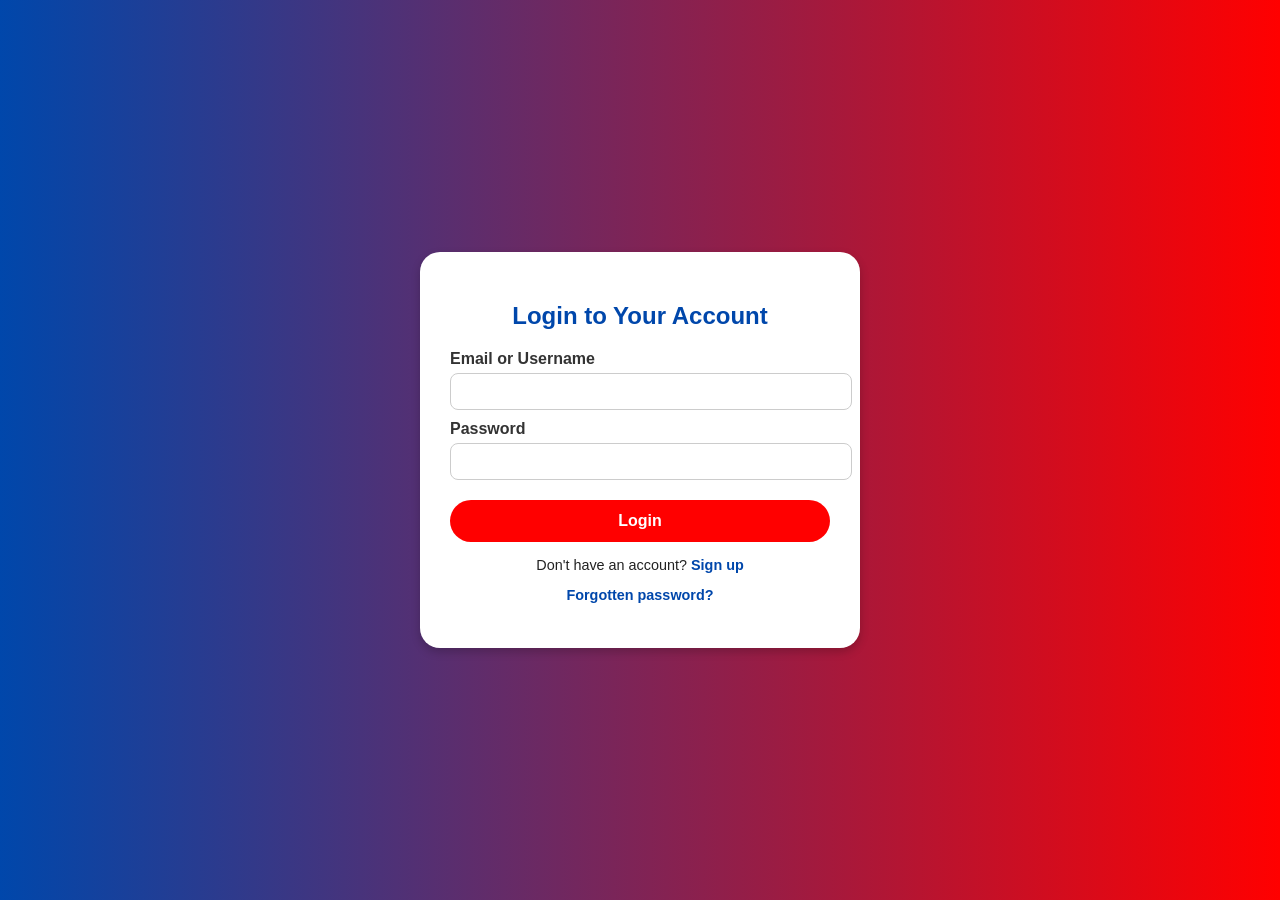
<file: login.html>
<!DOCTYPE html>
<html lang="en">
  <head>
    <meta charset="UTF-8" />
    <meta name="viewport" content="width=device-width, initial-scale=1.0" />
    <title>Metrone Bank - Login</title>
    <link
      rel="shortcut icon"
      href="/images/apple-icon.png"
      type="image/x-icon"
    />
    <style>
      body {
        font-family: "Segoe UI", Tahoma, Geneva, Verdana, sans-serif;
        margin: 0;
        background: linear-gradient(to right, #0047ab, #ff0000);
        display: flex;
        justify-content: center;
        align-items: center;
        height: 100vh;
        color: #222;
      }

      .login-container {
        background: white;
        border-radius: 20px;
        box-shadow: 0 4px 10px rgba(0, 0, 0, 0.2);
        width: 380px;
        padding: 30px;
        text-align: center;
        transition: all 0.5s ease-in-out;
      }

      h2 {
        color: #0047ab;
        margin-bottom: 20px;
      }

      label {
        font-weight: bold;
        display: block;
        margin-top: 10px;
        text-align: left;
        color: #333;
      }

      input {
        width: 100%;
        padding: 10px;
        margin-top: 5px;
        border: 1px solid #ccc;
        border-radius: 8px;
        outline: none;
        transition: border-color 0.3s;
      }

      input:focus {
        border-color: #0047ab;
      }

      button {
        width: 100%;
        padding: 12px;
        background-color: red;
        color: white;
        border: none;
        border-radius: 25px;
        margin-top: 20px;
        font-size: 1rem;
        font-weight: bold;
        cursor: pointer;
        transition: background-color 0.3s;
      }

      button:hover {
        background-color: #b30000;
      }

      .links {
        margin-top: 15px;
        font-size: 0.9rem;
      }

      .links a {
        color: #0047ab;
        text-decoration: none;
        font-weight: bold;
      }

      .links a:hover {
        text-decoration: underline;
      }

      .dashboard {
        display: none;
        text-align: center;
        color: white;
      }
    </style>
  </head>
  <body>
    <div class="login-container" id="loginContainer">
      <h2>Login to Your Account</h2>
      <form id="loginForm">
        <label for="email">Email or Username</label>
        <input type="text" id="email" required />

        <label for="password">Password</label>
        <input type="password" id="password" required minlength="6" />

        <button type="submit">Login</button>
      </form>

      <div class="links">
        <p>Don't have an account? <a href="signup.html">Sign up</a></p>
        <p><a href="forgot-password.html">Forgotten password?</a></p>
      </div>
    </div>

    <div class="dashboard" id="dashboard">
      <h1>Welcome Back!</h1>
      <p id="userDetails"></p>
      <button
        onclick="logout()"
        style="
          background: white;
          color: red;
          padding: 10px 20px;
          border: none;
          border-radius: 25px;
          font-weight: bold;
          cursor: pointer;
        "
      >
        Log Out
      </button>
    </div>

    <script>
      const loginForm = document.getElementById("loginForm");
      const dashboard = document.getElementById("dashboard");
      const loginContainer = document.getElementById("loginContainer");
      const userDetails = document.getElementById("userDetails");

      loginForm.addEventListener("submit", function (e) {
        e.preventDefault();

        const emailInput = document.getElementById("email").value.trim();
        const passwordInput = document.getElementById("password").value.trim();

        const storedUser = JSON.parse(localStorage.getItem("MetroneUser"));

        if (!storedUser) {
          alert("No account found! Please sign up first.");
          return;
        }

        if (
          (emailInput === storedUser.email || emailInput === storedUser.name) &&
          passwordInput.length >= 6
        ) {
          loginContainer.style.display = "none";
          dashboard.style.display = "block";
          document.body.style.background =
            "linear-gradient(to right, #0047ab, red)";
          window.location.href = "dashboard.html";
          userDetails.innerHTML = `
          <h2>${storedUser.name}</h2>
          <p>Account Number: ${storedUser.accountNumber}</p>
          <p>Account Type: ${storedUser.accountType}</p>
        `;
        } else {
          alert("Incorrect email/username or password. Try again!");
        }
      });

      function logout() {
        dashboard.style.display = "none";
        loginContainer.style.display = "block";
        document.getElementById("email").value = "";
        document.getElementById("password").value = "";
      }
    </script>
  </body>
</html>
</file>
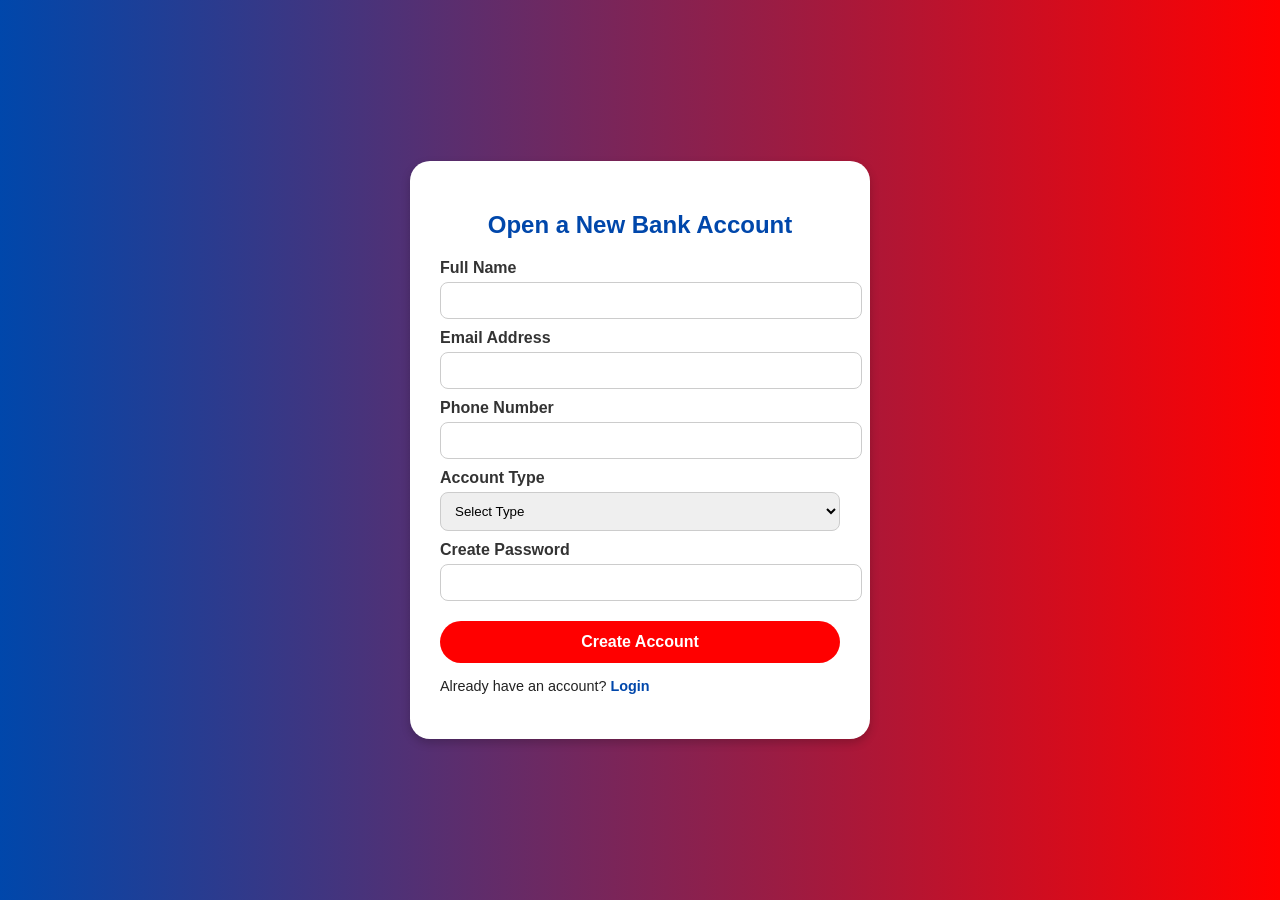
<file: signup.html>
<!DOCTYPE html>
<html lang="en">
  <head>
    <meta charset="UTF-8" />
    <meta name="viewport" content="width=device-width, initial-scale=1.0" />
    <title>Metrone Bank - Sign Up</title>
    <link
      rel="shortcut icon"
      href="/images/apple-icon.png"
      type="image/x-icon"
    />
    <style>
      body {
        font-family: "Segoe UI", Tahoma, Geneva, Verdana, sans-serif;
        margin: 0;
        background: linear-gradient(to right, #0047ab, #ff0000);
        color: #222;
        display: flex;
        justify-content: center;
        align-items: center;
        height: 100vh;
      }

      .container {
        background: white;
        border-radius: 20px;
        box-shadow: 0 4px 10px rgba(0, 0, 0, 0.2);
        width: 400px;
        padding: 30px;
        transition: all 0.5s ease-in-out;
      }

      h2 {
        text-align: center;
        color: #0047ab;
        margin-bottom: 20px;
      }

      label {
        font-weight: bold;
        display: block;
        margin-top: 10px;
        color: #333;
      }

      input,
      select {
        width: 100%;
        padding: 10px;
        margin-top: 5px;
        border: 1px solid #ccc;
        border-radius: 8px;
        outline: none;
        transition: border-color 0.3s;
      }

      input:focus,
      select:focus {
        border-color: #0047ab;
      }

      button {
        width: 100%;
        padding: 12px;
        background-color: red;
        color: white;
        border: none;
        border-radius: 25px;
        margin-top: 20px;
        font-size: 1rem;
        font-weight: bold;
        cursor: pointer;
        transition: background-color 0.3s;
      }

      button:hover {
        background-color: #b30000;
      }

      .success-page {
        display: none;
        text-align: center;
      }

      .success-page h2 {
        color: #0047ab;
      }

      .success-icon {
        font-size: 60px;
        color: green;
      }

      .account-details {
        background: #f7f7f7;
        border-radius: 10px;
        padding: 15px;
        margin-top: 20px;
        text-align: left;
      }

      .account-details strong {
        color: #0047ab;
      }

      .links {
        margin-top: 15px;
        font-size: 0.9rem;
      }

      .links a {
        color: #0047ab;
        text-decoration: none;
        font-weight: bold;
      }

      .links a:hover {
        text-decoration: underline;
      }
    </style>
  </head>
  <body>
    <div class="container" id="formContainer">
      <form id="signupForm">
        <h2>Open a New Bank Account</h2>

        <label for="fullname">Full Name</label>
        <input type="text" id="fullname" required />

        <label for="email">Email Address</label>
        <input type="email" id="email" required />

        <label for="phone">Phone Number</label>
        <input type="tel" id="phone" required />

        <label for="accountType">Account Type</label>
        <select id="accountType" required>
          <option value="">Select Type</option>
          <option value="Savings">Savings</option>
          <option value="Current">Current</option>
          <option value="Student">Business</option>
          <option value="Student">Crypto Account</option>
        </select>

        <label for="password">Create Password</label>
        <input type="password" id="password" required minlength="6" />

        <button type="submit">Create Account</button>
      </form>

      <div class="links">
        <p>Already have an account? <a href="login.html">Login</a></p>
      </div>

      <!-- Next page (success) -->
      <div class="success-page" id="successPage">
        <div class="success-icon">✅</div>
        <h2>Welcome to Metrone Bank!</h2>
        <p>Your account has been created successfully.</p>
        <div class="account-details" id="accountDetails"></div>
        <button onclick="goToDashboard()">Go to Dashboard</button>
      </div>
    </div>

    <script>
      const form = document.getElementById("signupForm");
      const formContainer = document.getElementById("formContainer");
      const successPage = document.getElementById("successPage");
      const accountDetails = document.getElementById("accountDetails");

      form.addEventListener("submit", function (e) {
        e.preventDefault();

        // Collect form data
        const name = document.getElementById("fullname").value;
        const email = document.getElementById("email").value;
        const phone = document.getElementById("phone").value;
        const accountType = document.getElementById("accountType").value;

        // Generate a fake account number
        const accountNumber =
          "MET" + Math.floor(10000000 + Math.random() * 90000000);

        // Prepare full user data for dashboard
        const user = {
          name,
          email,
          phone,
          accountType,
          accountNumber,
          balance: 0,
          lastLogin: new Date().toLocaleString(),
          lastTransaction: "No transactions yet",
        };

        // Save user to localStorage
        localStorage.setItem("MetroneUser", JSON.stringify(user));

        // Show next page (success)
        form.style.display = "none";
        successPage.style.display = "block";

        accountDetails.innerHTML = `
        <p><strong>Account Holder:</strong> ${name}</p>
        <p><strong>Email:</strong> ${email}</p>
        <p><strong>Phone:</strong> ${phone}</p>
        <p><strong>Account Type:</strong> ${accountType}</p>
        <p><strong>Account Number:</strong> ${accountNumber}</p>
      `;
      });

      function goToDashboard() {
        alert("Redirecting to your dashboard...");
        window.location.href = "dashboard.html"; // 👈 redirects properly now
      }
    </script>
  </body>
</html>
</file>
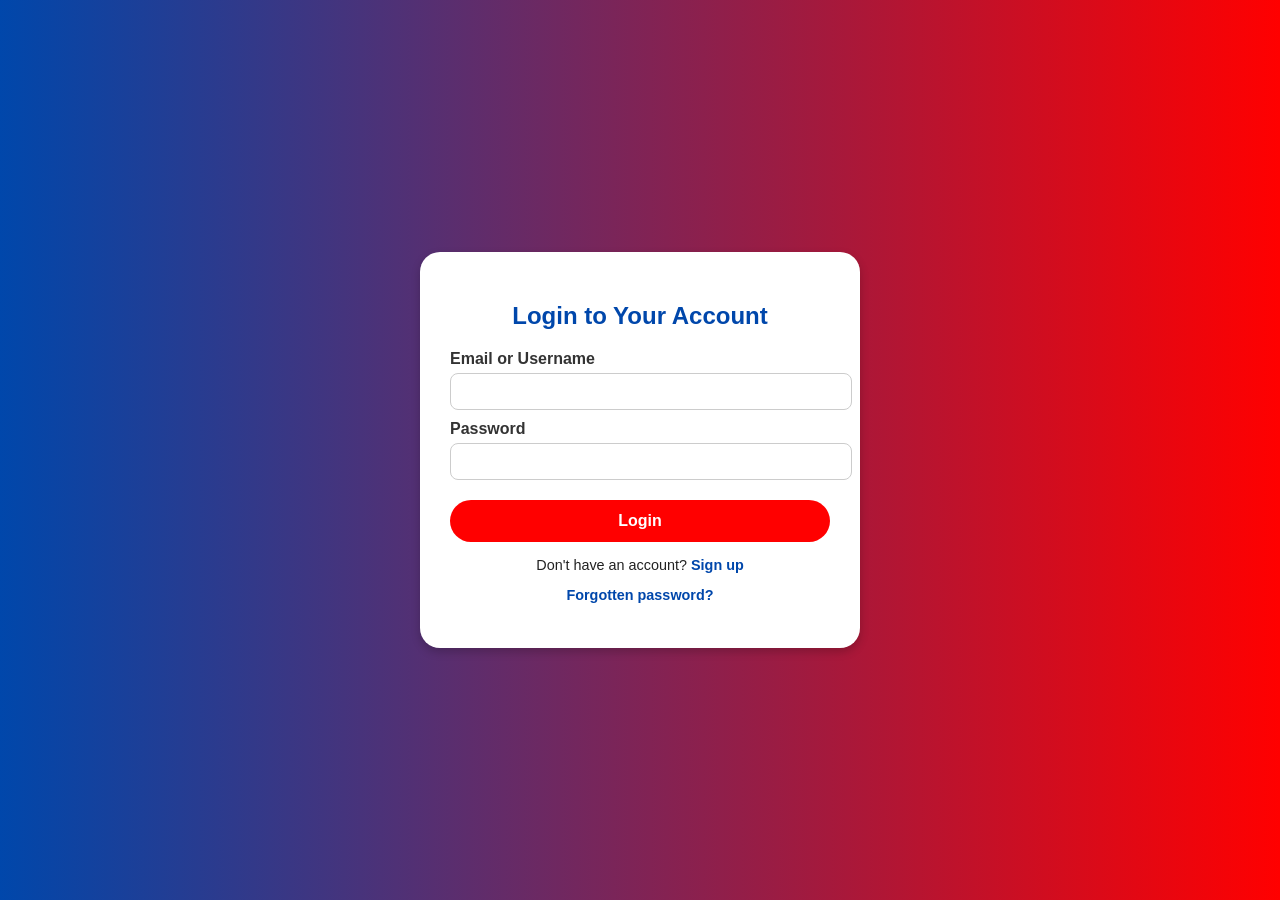
<file: transfer.html>
<!DOCTYPE html>
<html lang="en">
  <head>
    <meta charset="UTF-8" />
    <meta name="viewport" content="width=device-width, initial-scale=1.0" />
    <title>Metrone Bank - Transfer</title>
    <link
      rel="shortcut icon"
      href="images/apple-icon.png"
      type="image/x-icon"
    />
    <style>
      body {
        font-family: "Segoe UI", Tahoma, Geneva, Verdana, sans-serif;
        background: linear-gradient(to right, #0047ab, #ff0000);
        color: white;
        margin: 0;
        padding: 30px;
      }

      .transfer-container {
        background: white;
        color: #222;
        padding: 25px;
        border-radius: 15px;
        max-width: 500px;
        margin: auto;
        box-shadow: 0 4px 10px rgba(0, 0, 0, 0.3);
      }

      h2 {
        text-align: center;
        color: #0047ab;
      }

      label {
        display: block;
        font-weight: bold;
        margin-top: 10px;
      }

      input,
      select {
        width: 100%;
        padding: 10px;
        border-radius: 8px;
        border: 1px solid #ccc;
        margin-top: 5px;
      }

      button {
        width: 100%;
        padding: 12px;
        border: none;
        background: #0047ab;
        color: white;
        border-radius: 25px;
        margin-top: 20px;
        font-weight: bold;
        cursor: pointer;
      }

      button:hover {
        background: #002f6d;
      }

      .back-btn {
        background: red;
        margin-top: 10px;
      }

      #transferHeader {
        background: #0047ab;
        color: white;
        padding: 10px;
        border-radius: 10px;
        margin-bottom: 15px;
        text-align: center;
      }
    </style>
  </head>
  <body>
    <div id="transferHeader">
      <h3>Secure International Transfer</h3>
      <p>
        Welcome, <span id="userName"></span> | Balance: £<span
          id="userBalance"
        ></span>
      </p>
    </div>

    <div class="transfer-container">
      <h2>Make a Transfer</h2>
      <form id="transferForm">
        <label>Enter your full name</label>
        <input type="text" id="recipient" required />

        <label>Your account number</label>
        <input type="text" id="recipient" required />

        <label>Recipient Name</label>
        <input type="text" id="recipient" required />

        <label>Recipient Account Number</label>
        <input type="text" id="recipientAcc" required />

        <label for="country">Country</label>
        <select id="country" required>
          <option value="">Select Country</option>
          <option>United States</option>
          <option>united Kingdom</option>
          <option>Germany</option>
          <option>Australia</option>
          <option>Canada</option>
          <option>Brazil</option>
          <option>Argentina</option>
          <option>Japan</option>
          <option>Mexico</option>
          <option>China</option>
          <option>Other</option>
        </select>
        <label for="currency">Currency</label>
        <select id="currency" required>
          <option value="">Select Currency</option>
          <option>USD</option>
          <option>GBP</option>
          <option>EUR</option>
          <option>AUD</option>
          <option>JPY</option>
          <option>CAD</option>
          <option>CHF</option>
          <option>NZD</option>
        </select>

        <label>Amount (£)</label>
        <input type="number" id="amount" required />

        <label>Transfer Purpose</label>
        <input
          type="text"
          id="purpose"
          placeholder="e.g. Family Support"
          required
        />

        <button type="submit">Submit Transfer</button>
        <button type="button" class="back-btn" onclick="goBack()">
          Back to Dashboard
        </button>
      </form>
    </div>

    <!-- Transaction Success Popup -->
    <div
      id="txnSuccessPopup"
      style="
        display: none;
        position: fixed;
        top: 50%;
        left: 50%;
        transform: translate(-50%, -50%) scale(0);
        background: #fff;
        color: #0047ab;
        padding: 30px 40px;
        border-radius: 15px;
        text-align: center;
        box-shadow: 0 4px 15px rgba(0, 0, 0, 0.4);
        z-index: 1000;
        transition: transform 0.5s ease, opacity 0.5s ease;
      "
    >
      <div style="font-size: 60px; color: green">✅</div>
      <h2 id="txnMessage">Transaction Successful!</h2>
    </div>

    <script>
      const user = JSON.parse(localStorage.getItem("MetroneUser"));
      if (!user) {
        alert("Session expired. Please log in again.");
        window.location.href = "login.html";
      }

      document.getElementById("userName").textContent = user.name;
      document.getElementById("userBalance").textContent =
        user.balance?.toFixed(2) || "0.00";

      // Move this OUTSIDE the form handler
      function showSuccessPopup(message, redirectUrl) {
        const popup = document.getElementById("txnSuccessPopup");
        const msg = document.getElementById("txnMessage");
        msg.textContent = message;
        popup.style.display = "block";

        // Animate scale
        setTimeout(() => {
          popup.style.transform = "translate(-50%, -50%) scale(1)";
          popup.style.opacity = "1";
        }, 50);

        // Hide popup after 2 seconds and redirect
        setTimeout(() => {
          popup.style.transform = "translate(-50%, -50%) scale(0)";
          popup.style.opacity = "0";
          setTimeout(() => {
            popup.style.display = "none";
            if (redirectUrl) window.location.href = redirectUrl;
          }, 500);
        }, 2000);
      }

      const form = document.getElementById("transferForm");
      form.addEventListener("submit", function (e) {
        e.preventDefault();

        const recipient = document.getElementById("recipient").value.trim();
        const recipientAcc = document
          .getElementById("recipientAcc")
          .value.trim();
        const amount = parseFloat(document.getElementById("amount").value);
        const purpose = document.getElementById("purpose").value.trim();

        if (
          !recipient ||
          !recipientAcc ||
          isNaN(amount) ||
          amount <= 0 ||
          !purpose
        )
          return alert("Please fill all fields correctly.");

        if ((user.balance || 0) < amount)
          return alert("Insufficient balance for this transfer.");

        // Deduct balance and record transaction
        user.balance -= amount;
        const txn = `📤 Transferred £${amount.toFixed(
          2
        )} to ${recipient} (${recipientAcc}) on ${new Date().toLocaleString()} — ${purpose}`;
        user.transactions = user.transactions || [];
        user.transactions.unshift(txn);

        localStorage.setItem("MetroneUser", JSON.stringify(user));

        // Show popup and redirect after 2 seconds
        showSuccessPopup("Transfer Successful!", "dashboard.html");
      });

      function goBack() {
        window.location.href = "dashboard.html";
      }
    </script>
  </body>
</html>
</file>
<file: css/style.css>
/* =========================================
 STYLES
========================================= */
:root {
  --red: #d91c28;
  --blue: #0033a0;
  --white: #ffffff;
  --light-gray: #f7f8fa;
  --dark-gray: #222;
  --gray: rgb(3, 3, 111);
  --font-main: "Segoe UI", Helvetica, Arial, sans-serif;
}

* {
  margin: 0;
  padding: 0;
  box-sizing: border-box;
  font-family: Arial, Helvetica, sans-serif;
  text-decoration:none;
}

html, body {
  height: 100%;
  font-family: var(--font-main);
  background-color: var(--white);
  color: var(--dark-gray);
  line-height: 1.6;
  overflow-x: hidden;
}

/* =========================================
   HEADER / NAVIGATION
========================================= */
 nav {
  background: linear-gradient(90deg, var(--blue) 50%, var(--red) 50%);
  color: var(--white);
  display: flex;
  justify-content: center;
  align-items: center;
  padding: 1rem 0;
  position: sticky;
}

.logo {
  margin-bottom: 40%;
}

#logo {
  color: white;
  margin-bottom: 39%;
}
#st {
  font-weight: bold;
  font-size: 1.2rem;
}

/* Navbar links */
#nav-links {
  display: flex;
  flex-wrap: wrap;
  justify-content: center;
  align-items: center;
  list-style: none;
  gap: 1.2rem;
  margin: 0;
  padding: 0;
  overflow-x: auto;
  scrollbar-width: none;
}

#nav-links::-webkit-scrollbar {
  display: none;
}
#nav-links li a {
  position: relative;
  display: inline-block;
  text-decoration: none;
  color: var(--white);
  font-weight: 600;
  font-size: 1rem;
  padding: 0.5rem 1rem;
  white-space: nowrap;
  transition: color 0.3s ease;
  z-index: 1;
}

/* Underline */
#nav-links li a::after {
  content: "";
  position: absolute;
  left: 0;
  bottom: 0;
  width: 0;
  height: 9px;
  background: var(--white);
  border-radius: 2px;
  transition: width 0.3s ease-in-out;
}

#nav-links li a:hover::after {
  width: 100%;
}

/* Buttons inside nav */
#nav-links li .btn {
  background-color: var(--blue);
  color: var(--white);
  font-weight: 600;
  border-radius: 20px;
  padding: 0.5rem 1rem;
  transition: all 0.3s ease;
}

#nav-links li .btn:hover {
  background-color: var(--white);
  color: var(--red);
}
/* =========================================
   ABOUT SECTION
========================================= */
.about {
  background-color: var(--light-gray);
  padding: 5rem 3rem;
  text-align: center;
}

.about-container {
  max-width: 950px;
  margin: 0 auto;
  text-align: left;
  line-height: 1.8;
  color: #333;
}

.about h2 {
  color: var(--blue);
  font-size: 2.2rem;
  margin-bottom: 1.8rem;
  text-transform: uppercase;
}

.about p {
  margin-bottom: 1.2rem;
  font-size: 1.1rem;
}

.about-highlights {
  list-style: none;
  padding-left: 0;
  margin-top: 1.5rem;
}

.about-highlights li {
  font-size: 1.2rem;
  margin: 0.5rem 0;
  color: #624444;
  display: flex;
  align-items: center;
  gap: 0.5rem;
}

/* =========================================
   HERO SECTION
========================================= */
.hero {
  position: relative;
  height: 100vh;
  width: 100%;
  overflow: hidden;
  display: flex;
  align-items: center;
  justify-content: center;
  background: url(images/Frontal Pg.jpg) center/ cover no-repeat;
}

.hero-content {
  color: var(--white);
  max-width: 720px;
  margin: 0 auto;
}

.hero-content h1 {
  font-size: 4rem;
  font-weight: 400;
  color: white;
}

.hero-content h4 {
  font-size: 1.5rem;
  font-weight: 400;
  margin-bottom: 1.6rem;
  color: white;
}

.hero-content .btn {
  display: inline-block;
  padding: 0.85rem 1.8rem;
  border-radius: 30px;
  background: var(--blue);
  color: var(--white);
  font-weight: 700;
  text-decoration: none;
  box-shadow: 0 6px 20px rgba(0,0,0,0.18);
  transition: transform 0.18s ease, background-color 0.18s ease, color 0.18s ease;
}

.hero-content .btn:hover {
  transform: translateY(-3px);
  background: var(--red);
  color: var(--white);
}

/* Translator container */
.translator {
  position: absolute;
  top: 4px;
  right: 2%;
  z-index: 2000;
  background: linear-gradient(90deg, var(--blue), var(--red));
  padding: 6px 10px;
  border-radius: 10px;
  backdrop-filter: blur(8px);
  box-shadow: 0 4px 10px rgba(0,0,0,0.15);
}

/* dropdown visible, hide extra text/icons */
.goog-logo-link,
.goog-te-banner-frame.skiptranslate {
  display: none !important;
}

body {
  top: 0 !important;
}

/* "Select Language" visible, hide globe icon only */
.goog-te-gadget img {
  display: none !important;
}

.goog-te-gadget {
  font-size: 0;
}

.goog-te-gadget .goog-te-combo {
  font-size: 14px !important;
  appearance: none;
  background: #fff;
  color: var(--blue);
  border: none;
  border-radius: 8px;
  padding: 6px 10px;
  font-weight: 600;
  font-family: inherit;
  cursor: pointer;
  transition: all 0.3s ease;
}

/* Hover / focus */
.goog-te-gadget .goog-te-combo:hover,
.goog-te-gadget .goog-te-combo:focus {
  background: var(--red);
  color: #fff;
  outline: none;
  box-shadow: 0 0 6px rgba(255,255,255,0.6);
}

/* Responsive adjustments */
@media (max-width: 768px) {
  .translator {
    left: 55%;
    transform: translateX(50%);
    padding: 5px 8px;
  }

  .goog-te-gadget .goog-te-combo {
    font-size: 12px;
  }
}


/* =========================================
   SERVICES
========================================= */
.services {
  padding: 4rem 2rem;
  background-color: var(--white);
  text-align: center;
  color: rgb(3, 3, 111);
}
.service {
  padding: 4rem 2rem;
  background-color: var(--white);
  text-align: center;
  color: rgb(3, 3, 111);
}
.services h2 {
  color: var(--blue);
  font-size: 2rem;
  text-transform: uppercase;
  margin-bottom: 2rem;
}

.service-boxes {
  /* display: grid; */
  grid-template-columns: repeat(auto-fit, minmax(250px, 1fr));
  gap: 1.5rem;
}

.service-boxes .box {
  background-color: var(--light-gray);
  color: rgb(3, 3, 111);
  border-radius: 10px;
  padding: 1.5rem;
  transition: all 0.3s ease;
  border-top: 4px solid var(--red);
  border-bottom: 4px solid var(--blue);
}

.service-boxes .box .bo:hover {
  transform: translateY(-6px);
  box-shadow: 0 4px 12px rgba(0,0,0,0.1);
}

.service-boxes .box h3 a {
  color: var(--blue);
  text-decoration: none;
  font-size: 1.3rem;
  font-weight: 600;
}

.service-boxes .box p {
  margin-top: 0.8rem;
  color: #555;
}

/* Hero section */
.her {
  background: linear-gradient(to right, #0047ab, #ff0000);
  color: white;
  text-align: center;
  padding: 70px 20px;
  border-radius: 20px;
}

.her h1 {
  font-size: 2.5rem;
  margin-bottom: 10px;
}

.her p {
  font-size: 1.1rem;
  opacity: 0.9;
}

/* Cards */
.cards {
  display: grid;
  grid-template-columns: repeat(auto-fit, minmax(300px, 1fr));
  gap: 20px;
  padding: 40px;
}

.card {
  background: white;
  border-radius: 15px;
  box-shadow: 0 4px 8px rgba(0,0,0,0.1);
  padding: 25px;
  transition: transform 0.3s;
}

.card:hover {
  transform: translateY(-5px);
}

.icon {
  background: red;
  color: white;
  font-size: 2rem;
  display: inline-block;
  padding: 10px;
  border-radius: 50%;
  margin-bottom: 15px;
}

.card h2 {
  color: #0047ab;
  margin-bottom: 10px;
}

.card p {
  font-size: 1rem;
  line-height: 1.5;
}

.card button {
  background: red;
  color: white;
  border: none;
  padding: 10px 20px;
  border-radius: 25px;
  margin-top: 15px;
  cursor: pointer;
  font-weight: bold;
  transition: 0.3s;
}

.card button:hover {
  background: #b30000;
}

/* FSCS */
.fscs {
  background-color: white;
  color: purple;
  text-align: center;
  padding: 40px 20px;
}

.fscs h2 {
  margin-bottom: 10px;
}

/* =========================================
   TRANSFER PAGE
========================================= */
.transfer-hero {
  background: linear-gradient(90deg, var(--blue) 50%, var(--red) 50%);
  color: var(--white);
  border-radius: 20px;
  text-align: center;
  padding: 5rem 2rem 4rem;
  box-shadow: 0 4px 10px rgba(0, 0, 0, 0.15);
}

.transfer-hero h1 {
  font-size: 2.5rem;
  font-weight: 700;
  margin-bottom: 1rem;
}

.transfer-hero p {
  font-size: 1.1rem;
  max-width: 700px;
  margin: 0 auto;
  opacity: 20;
}

.transfer-section {
  background-color: var(--white);
  padding: 4rem 2rem;
  display: flex;
  justify-content: center;
}

.transfer-container {
  background-color: var(--light-gray);
  border-radius: 10px;
  padding: 2.5rem 3rem;
  max-width: 650px;
  width: 100%;
  box-shadow: 0 6px 15px rgba(0, 0, 0, 0.1);
  /* border-top: 5px solid var(--blue); */
}

.transfer-container h2 {
  text-align: center;
  color: var(--blue);
  font-size: 1.8rem;
  margin-bottom: 2rem;
}

.transfer-container form {
  display: flex;
  flex-direction: column;
  gap: 1.2rem;
}

.transfer-container label {
  font-weight: 600;
  color: var(--dark-gray);
  font-size: 0.95rem;
}

.transfer-container input,
.transfer-container select {
  padding: 0.9rem 1rem;
  border-radius: 6px;
  border: 1px solid #ccc;
  font-size: 1rem;
  background-color: var(--white);
  transition: border-color 0.3s ease, box-shadow 0.3s ease;
}

.transfer-container input:focus,
.transfer-container select:focus {
  border-color: var(--blue);
  box-shadow: 0 0 5px rgba(0, 51, 160, 0.2);
  outline: none;
}

.transfer-container button {
  background-color: var(--red);
  color: var(--white);
  font-weight: 600;
  border: none;
  border-radius: 6px;
  padding: 0.9rem 1rem;
  cursor: pointer;
  transition: background-color 0.3s ease, transform 0.1s ease;
}

.transfer-container button:hover {
  background-color: var(--blue);
  transform: scale(1.02);
}

.security-note {
  text-align: center;
  font-size: 0.9rem;
  color: var(--gray);
  margin-top: 2rem;
}

/* =========================================
   TRUST SECTION
========================================= */
.trust-section {
  background-color: var(--white);
  padding: 2rem 1rem;
  text-align: center;
  margin-top: 2%;
}

.trust-section h3 {
  color: var(--blue);
  font-size: 1.6rem;
  font-weight: 700;
  margin-bottom: 2rem;
}

.trust-badges {
  display: flex;
  justify-content: center;
  align-items: center;
  flex-wrap: wrap;
  gap: 2rem;
}

.trust-badges img {
  height: 60px;
  width: auto;
  filter: grayscale(20%);
  transition: filter 0.3s ease, transform 0.3s ease;
}

.trust-badges img:hover {
  filter: grayscale(0%);
  transform: scale(1.05);
}

/* ===== Brand Principles ===== */
.principles {
  padding: 60px 10%;
  text-align: center;
  background: #fff;
}

.principles h2 {
  color: #0033a0;
  margin-bottom: 40px;
  font-size: 2rem;
}

.grid {
  display: grid;
  grid-template-columns: repeat(auto-fit, minmax(240px, 1fr));
  gap: 30px;
}

.card {
  background: #fff;
  padding: 25px;
  border-radius: 12px;
  box-shadow: 0 2px 10px rgba(0,0,0,0.1);
}

.icon {
  width: 70px;
  height: 70px;
  margin: 0 auto 15px;
  display: flex;
  align-items: center;
  justify-content: center;
  border-radius: 50%;
  background: #fff;
  box-shadow: 0 0 10px rgba(0,0,0,0.08);
}

.icon.red span {
  background: #d91c28;
  color: #fff;
  font-size: 1.8rem;
  border-radius: 50%;
  padding: 10px;
}

/* ===== CEO Message Section ===== */
.ceo-message {
  background: #0033a0;
  color: #fff;
  padding: 60px 10%;
  text-align: center;
}

#circle {
  width: 80%;
}

.ceo-message .content {
  max-width: 800px;
  margin: auto;
  line-height: 1.6;
}

/* ===== Awards Section ===== */
.awards {
  background: #d91c28;
  color: #fff;
  text-align: center;
  padding: 60px 10%;
}

.award-icon {
  font-size: 3rem;
  margin-bottom: 15px;
}

.awards .btn {
  background: #fff;
  color: #d91c28;
  padding: 10px 20px;
  border-radius: 8px;
  text-decoration: none;
  font-weight: bold;
}
details {
  background: #fff;
  border: 1px solid #ddd;
  border-radius: 8px;
  padding: 15px;
  max-width: 600px;
  margin: 20px auto;
  text-align: left;
}

details summary {
  font-weight: bold;
  cursor: pointer;
  color: #d91c28;
}

details ul {
  margin: 10px 0 0 20px;
  color: #444;
}

/* ===== Security Section ===== */
.security {
  background: #f7f9fc;
  padding: 60px 10%;
  text-align: center;
}

.security h2 {
  color: #0033a0;
  margin-bottom: 15px;
}

/* ===== Intro ===== */
.status-intro {
  text-align: center;
  padding: 30px 15px;
  max-width: 800px;
  margin: auto;
  color: #444;
  line-height: 1.6;
}

.status-intro a {
  color: #0033a0;
  text-decoration: underline;
}

/* ===== Grid Layout for Service Status ===== */
.status-grid {
  display: grid;
  grid-template-columns: repeat(auto-fit, minmax(250px, 1fr));
  gap: 25px;
  padding: 40px 10%;
}

#status-intro h2 {
  color: rgb(3, 3, 111);
}
.status-item {
  background: #f9f9f9;
  border-radius: 12px;
  text-align: center;
  padding: 30px 20px;
  box-shadow: 0 2px 8px rgba(0,0,0,0.08);
  transition: 0.3s;
}

.status-item:hover {
  transform: translateY(-5px);
}

/* ===== Icon ===== */
.status-icon {
  background: #fff;
  width: 70px;
  height: 70px;
  border-radius: 50%;
  margin: 0 auto 15px;
  display: flex;
  align-items: center;
  justify-content: center;
  box-shadow: 0 0 10px rgba(0,0,0,0.1);
}

.status-icon span {
  background: #28a745;
  color: #fff;
  font-size: 1.5rem;
  font-weight: bold;
  padding: 12px 15px;
  border-radius: 50%;
}

/* ===============FOR FAQ QUESTION===============*/
.faq-item {
  border-bottom: 1px solid #ccc;
  margin-bottom: 10px;
}
.faq-question {
  width:100%;
  background:#fff;
  color:#333;
  text-align:left;
  font-weight:600;
  padding:15px 20px;
  border:none;
  border-radius:6px;
  cursor:pointer;
  transition:background 0.3s,color 0.3s;
  font-size:1rem;
  outline:none;
}
.faq-question:hover {
  background:#f1f1f1;
}
.faq-question.active {
  background:#d00000;
  color:#fff;
}
.faq-answer {
  max-height:0;
  overflow:hidden;
  transition:max-height 0.5s ease;
  background:#fff;
  border-radius:0 0 6px 6px;
  padding:0 20px;
}
.faq-answer p {
  margin:15px 0;
  line-height:1.6;
}

/* =========================================
   CONTACT FORM
========================================= */
.contact {
  padding: 4rem 3rem;
  text-align: center;
  background-color: var(--white);
}

.contact h2 {
  color: var(--blue);
  font-size: 2rem;
  margin-bottom: 1.5rem;
  text-transform: uppercase;
}

.contact form {
  max-width: 600px;
  margin: 0 auto;
  display: flex;
  flex-direction: column;
  gap: 1rem;
}

.contact input,
.contact textarea {
  width: 100%;
  padding: 0.8rem 1rem;
  border: 1px solid #ccc;
  border-radius: 6px;
  font-size: 1rem;
}

.contact button {
  background-color: var(--red);
  color: var(--white);
  border: none;
  padding: 0.8rem 1.4rem;
  border-radius: 6px;
  font-size: 1rem;
  font-weight: 600;
  cursor: pointer;
  transition: background 0.3s ease;
}

.contact button:hover {
  background-color: var(--blue);
}

/* =====Login====== */
.auth-body {
  background: linear-gradient(to right, #0a3d62, #1e6091);
  display: flex;
  justify-content: center;
  align-items: center;
  height: 100vh;
}
.auth-container {
  background: #fff;
  padding: 40px;
  border-radius: 10px;
  box-shadow: 0 4px 12px rgba(0, 0, 0, 0.15);
  width: 100%;
  max-width: 400px;
  text-align: center;
}
.auth-container h2 {
  margin-bottom: 20px;
  color: rgb(3, 3, 111);
}
.auth-container form {
  display: flex;
  flex-direction: column;
  gap: 15px;
}
.auth-container input {
  padding: 12px;
  border: 1px solid #ddd;
  border-radius: 6px;
  font-size: 1em;
}
.auth-container button {
  background: red;
  color:rgb(3, 3, 111);
  padding: 12px;
  border: none;
  font-weight: bold;
  border-radius: 6px;
  cursor: pointer;
}
.auth-container button:hover {
  background: rgb(3, 3, 111);
  color: white;
}
.auth-link {
  margin-top: 10px;
  font-size: 0.9em;
}
.auth-link a {
  color: #0a3d62;
  text-decoration: none;
  font-weight: bold;
}
.auth-link a:hover {
  text-decoration: underline;
}

/*===== Forgot password Link=====*/
.forgot-link {
  color: rgb(3, 3, 111);
  font-size: 0.9em;
  text-decoration: none;
}
.forgot-link:hover {
  text-decoration: underline;
}

.business-support {
  background-color: #f8f9fa;
  padding: 80px 10%;
  text-align: center;
}

.business-support h2 {
  font-size: 2.2rem;
  color: #002b5c;
  margin-bottom: 50px;
}

.business-grid {
  display: grid;
  grid-template-columns: repeat(auto-fit, minmax(270px, 1fr));
  gap: 30px;
}

.business-card {
  background-color: #fff;
  border-radius: 15px;
  box-shadow: 0 4px 10px rgba(0,0,0,0.1);
  overflow: hidden;
  transition: transform 0.3s ease, box-shadow 0.3s ease;
  padding-bottom: 20px;
}

.business-card:hover {
  transform: translateY(-6px);
  box-shadow: 0 8px 20px rgba(0,0,0,0.15);
}

.business-card img {
  width: 50%;
  height: 180px;
  border-radius: 60%;
  object-fit: cover;
}

.business-card h3 {
  font-size: 1.4rem;
  color: #002b5c;
  margin: 20px 15px 10px;
}

.business-card p {
  color: #333;
  font-size: 1rem;
  padding: 0 15px 15px;
  line-height: 1.5;
}

.business-card .btn {
  background-color: #002b5c;
  color: #fff;
  padding: 10px 25px;
  border-radius: 30px;
  text-decoration: none;
  transition: background 0.3s;
}

.business-card .btn:hover {
  background-color: #e60000;
}

/* ========WHY CHOOSE METRONE BANK========= */
.why-choose {
  background-color: #f8f9fa;
  padding: 80px 10%;
  text-align: center;
}

.why-choose h2 {
  color: #002b5c;
  font-size: 2.2rem;
  margin-bottom: 20px;
}

.why-choose .intro {
  color: #333;
  font-size: 1.05rem;
  max-width: 800px;
  margin: 10px auto;
  line-height: 1.6;
}

.why-choose h3 {
  color: #e60000;
  font-size: 1.8rem;
  margin: 50px 0 10px;
}

.why-choose .subtext {
  color: #333;
  font-size: 1rem;
  margin-bottom: 40px;
}

.ways-grid {
  display: grid;
  grid-template-columns: repeat(auto-fit, minmax(260px, 1fr));
  gap: 30px;
}

.way-card {
  background: #fff;
  border-radius: 15px;
  box-shadow: 0 4px 10px rgba(0,0,0,0.1);
  padding: 30px 20px;
  transition: all 0.3s ease;
}

.way-card:hover {
  transform: translateY(-5px);
  box-shadow: 0 8px 18px rgba(0,0,0,0.15);
}

.icon-circle {
  background-color: #fff;
  border: 3px solid #e60000; /* red border */
  color: #e60000;
  width: 70px;
  height: 70px;
  border-radius: 50%;
  display: flex;
  align-items: center;
  justify-content: center;
  margin: 0 auto 20px;
  font-size: 1.8rem;
}

.way-card h4 {
  color: #002b5c;
  font-size: 1.3rem;
  margin-bottom: 10px;
}

.way-card p {
  color: #555;
  font-size: 1rem;
  line-height: 1.5;
  margin-bottom: 20px;
}

.way-card .btn {
  background-color: #002b5c;
  color: #fff;
  padding: 10px 25px;
  border-radius: 25px;
  text-decoration: none;
  transition: background 0.3s ease;
}

.way-card .btn:hover {
  background-color: #e60000;
}

/* === Text Visibility for Dark Backgrounds === */
.hero-content,
.transfer-hero,
.awards,
header,
nav,
footer,
.investments-hero,
.business-section,
.contact-section {
  color: #fff !important;
}
.her p,
.hero-content p,
.hero-content h1,
.transfer-hero p,
.transfer-hero h2,
.ceo-message p,
.awards p,
.awards h3,
footer p,
footer a {
  color: #fff !important;
}

/* =========================================
   FOOTER
========================================= */
.main-footer {
  background: var(--red);
  color: #fff;
  padding: 60px 30px 30px 30px;
  font-family: "Poppins", sans-serif;
}

.footer-links ul {
  list-style: none;
  display: flex;
  flex-wrap: wrap;
  justify-content: center;
  gap: 20px;
  margin: 0;
  padding: 0;
}

.footer-links ul li {
  font-weight: 500;
  cursor: pointer;
  transition: 0.3s;
}

.footer-links ul li:hover {
  text-decoration: underline;
}

.footer-social {
  text-align: center;
  margin: 30px 0;
}

.social-icons i {
  font-size: 1.3rem;
  background: #fff;
  color: var(--red);
  margin: 0 8px;
  padding: 10px;
  border-radius: 50%;
  cursor: pointer;
  transition: all 0.3s ease;
}

.social-icons i:hover {
  background: var(--blue);
  color: #fff;
}

.footer-info {
  max-width: 900px;
  margin: 0 auto;
  font-size: 0.9rem;
  line-height: 1.6;
  text-align: center;
}

.footer-info p {
  margin: 10px 0;
}

.legal-links {
  font-weight: 600;
  margin-top: 20px;
}

.copyright {
  margin-top: 15px;
  font-size: 0.85rem;
  opacity: 0.9;
}

/* =========================================
   RESPONSIVE
========================================= */
/* ✅ Responsive behavior */
@media (max-width: 768px) {
  #nav-links {
    justify-content: flex-start;
    overflow-x: auto;
  }

  #nav-links li a {
    font-size: 0.9rem;
  }

  nav {
    padding: 0.2rem;
    position: sticky;
  }

  .translator {
    top: 1%;
  }

  .hero-content h1 {
    font-size: 1.8rem;
  }

  .transfer-container {
    padding: 2rem 1.5rem;
  }

  .trust-badges img {
    height: 50px;
  }
  .status-item h3 {
    font-size: 1rem;
  }
  .principles h2, .awards h2, .security h2 {
    font-size: 1.4rem;
  }
  .business-support {
    padding: 60px 6%;
  }

  .business-card img {
    height: 160px;
  }
  .why-choose {
    padding: 60px 6%;
  }
  .footer-links ul {
    flex-direction: column;
    text-align: center;
  }

  .social-icons i {
    margin: 5px;
  }
}
@media  (max-width: 900px) {
  .logo {
    margin-bottom: 110%;
  }

  #logo {
    margin-bottom: 110%;
  }

}
</file>
<file: css/investment.css>
:root {
    --red: #d91c28;
    --blue: #0033a0;
    --white: #ffffff;
    --light-gray: #f7f8fa;
    --text-dark: #222;
    --font-main: "Segoe UI", Helvetica, Arial, sans-serif;
  }

  /* ==== HERO ==== */
  .investments-hero {
    background: linear-gradient(120deg, var(--blue) 60%, var(--red) 40%);
    color: var(--white);
    text-align: center;
    padding: 6rem 2rem 5rem;
    border-radius: 20px;
}

  .hero-content h1 {
    font-size: 2.5rem;
    font-weight: 700;
    margin-bottom: 1rem;
  }

  .box h3 p {
    color: rgb(3, 3, 111);
  }
  .hero-content p {
    font-size: 1.1rem;
    max-width: 650px;
    margin: 0 auto;
    color: rgb(3, 3, 111);
  }

  /* ==== PLANS ==== */
  .plans {
    padding: 4rem 2rem;
    background-color: var(--light-gray);
    text-align: center;
  }

  .plans h2 {
    font-size: 2rem;
    color: var(--blue);
    margin-bottom: 2rem;
  }

  .plan-container {
    display: flex;
    flex-wrap: wrap;
    justify-content: center;
    gap: 2rem;
  }

  .plan-card {
    background-color: var(--white);
    border: 2px solid #e3e3e3;
    border-radius: 10px;
    padding: 2rem 1.5rem;
    width: 300px;
    box-shadow: 0 5px 10px rgba(0,0,0,0.1);
    transition: transform 0.3s, border-color 0.3s;
  }

  .plan-card:hover {
    transform: translateY(-5px);
    border-color: var(--blue);
  }

  .plan-card.featured {
    border: 2px solid var(--red);
    transform: scale(1.03);
  }

  .plan-card.crypto {
    border: 2px solid #f9b700;
  }

  .plan-card h3 {
    font-size: 1.4rem;
    color: var(--blue);
    margin-bottom: 0.5rem;
  }

  .price {
    color: var(--red);
    font-weight: bold;
    margin-bottom: 1rem;
  }

  .plan-card ul {
    list-style: none;
    text-align: left;
    margin-bottom: 1.5rem;
  }

  .plan-card ul li {
    margin: 0.4rem 0;
    padding-left: 1.2rem;
    position: relative;
  }

  .plan-card ul li::before {
    content: "✔";
    color: var(--blue);
    position: absolute;
    left: 0;
  }

  .plan-card button {
    background-color: var(--red);
    color: var(--white);
    border: none;
    padding: 0.7rem 1.2rem;
    border-radius: 5px;
    font-weight: 600;
    cursor: pointer;
    transition: background-color 0.3s;
  }

  .plan-card button:hover {
    background-color: var(--blue);
  }

  /* ==== OPEN INVESTMENT ACCOUNT FORM ==== */
  .open-account {
    background-color: var(--white);
    padding: 4rem 2rem;
    text-align: center;
  }

  .open-account h2 {
    color: var(--blue);
    font-size: 2rem;
    margin-bottom: 1rem;
  }

  .open-account p {
    max-width: 600px;
    margin: 0 auto 2rem;
    color: #555;
  }

  form {
    max-width: 700px;
    margin: 0 auto;
    background: var(--light-gray);
    padding: 2rem;
    border-radius: 10px;
    box-shadow: 0 4px 10px rgba(0,0,0,0.1);
  }

  .form-group {
    display: flex;
    gap: 1rem;
    margin-bottom: 1rem;
  }

  input, select, textarea {
    width: 100%;
    padding: 0.8rem;
    border: 1px solid #ccc;
    border-radius: 6px;
    font-size: 1rem;
  }

  textarea {
    resize: none;
    height: 100px;
    margin-top: 1rem;
  }

  button[type="submit"] {
    background-color: var(--red);
    color: var(--white);
    border: none;
    padding: 0.9rem 1.5rem;
    border-radius: 6px;
    font-weight: 600;
    cursor: pointer;
    transition: background-color 0.3s ease;
    margin-top: 1rem;
  }

  button[type="submit"]:hover {
    background-color: var(--blue);
  }

  /* ==== FOOTER ==== */
  footer {
    background-color: var(--light-gray);
    color: var(--text-dark);
    text-align: center;
    padding: 1.5rem 1rem;
    font-size: 0.9rem;
    border-top: 3px solid var(--red);
  }

  .plan-btn {
    display: inline-block;
    background-color: var(--red);
    color: var(--white);
    padding: 0.8rem 1.2rem;
    border-radius: 6px;
    text-decoration: none;
    font-weight: 600;
    transition: all 0.3s ease;
  }

  .plan-btn:hover {
    background-color: var(--blue);
  }

  /* ==== RESPONSIVE ==== */
  @media (max-width: 768px) {
    .form-group {
      flex-direction: column;
    }
    .plan-container {
      flex-direction: column;
      align-items: center;
    }
    header {
      flex-direction: column;
      gap: 1rem;
    }
  }
</file>
<file: css/business.css>
:root {
    --red: #d91c28;
    --blue: #0033a0;
    --white: #ffffff;
    --light-gray: #f7f8fa;
    --dark-gray: #222;
    --gray: rgb(3, 3, 111);
    --font-main: "Segoe UI", Helvetica, Arial, sans-serif;
  }

  * {
    margin: 0;
    padding: 0;
    box-sizing: border-box;
    font-family: Arial, Helvetica, sans-serif;
    text-decoration:none;
  }

  html, body {
    height: 100%;
    font-family: var(--font-main);
    background-color: var(--white);
    color: var(--dark-gray);
    line-height: 1.6;
    overflow-x: hidden;
  }

  nav {
    background: linear-gradient(90deg, var(--blue) 50%, var(--red) 50%);
    color: var(--white);
    display: flex;
    justify-content: center;
    align-items: center;
    padding: 1rem 0;
  }

  #logo {
    color: rgb(3, 3, 111);
  }

  /* Navbar links */
  #nav-links {
    display: flex;
    flex-wrap: wrap;
    justify-content: center;
    align-items: center;
    list-style: none;
    gap: 1.2rem;
    margin: 0;
    padding: 0;
    overflow-x: auto;
    scrollbar-width: none;
  }

  #nav-links::-webkit-scrollbar {
    display: none;
  }
  #nav-links li a {
    position: relative;
    display: inline-block;
    text-decoration: none;
    color: var(--white);
    font-weight: 600;
    font-size: 1rem;
    padding: 0.5rem 1rem;
    white-space: nowrap;
    transition: color 0.3s ease;
    z-index: 1;
  }

  #nav-links li a::after {
    content: "";
    position: absolute;
    left: 0;
    bottom: 0;
    width: 0;
    height: 9px;
    background: var(--white);
    border-radius: 2px;
    transition: width 0.3s ease-in-out;
  }

  #nav-links li a:hover::after {
    width: 100%;
  }

  /* Buttons inside nav */
  #nav-links li .btn {
    background-color: var(--blue);
    color: var(--white);
    font-weight: 600;
    border-radius: 20px;
    padding: 0.5rem 1rem;
    transition: all 0.3s ease;
  }

  #nav-links li .btn:hover {
    background-color: var(--white);
    color: var(--red);
  }

.business-customers {  padding: 4rem 2rem;
    background-color: var(--white);
    text-align: center;
    color: rgb(3, 3, 111);
}
.phase {
    background-color: var(--dark-gray);
    color: white;
    border-radius: 10px;
    padding: 1.5rem;
    transition: all 0.3s ease;
    border-top: 4px solid var(--red);
    margin-top: 4%;
    border-bottom: 4px solid var(--blue);
}
h1 {
    color: var(--blue);
    font-size: 4rem;
    text-transform: uppercase;
    text-align: center;
}
h2 {
    color: var(--blue);
    font-size: 1rem;
    text-transform: lowercase;
    text-align: center;
}
/* ====== FEATURES SECTION ====== */
.features-section {
  padding: 80px 20px;
  background: #f8f9fb;
  font-family: "Poppins", sans-serif;
  text-align: center;
}

.features-title {
  font-size: 2rem;
  font-weight: 700;
  color: var(--red);
  margin-bottom: 50px;
  text-transform: uppercase;
  letter-spacing: 1px;
}

.features-container {
  display: grid;
  grid-template-columns: repeat(auto-fit, minmax(280px, 1fr));
  gap: 30px;
  max-width: 1100px;
  margin: 0 auto;
}

.feature-card {
  background: #fff;
  border-radius: 20px;
  box-shadow: 0 5px 20px rgba(0, 0, 0, 0.08);
  padding: 30px 20px;
  transition: all 0.3s ease;
  text-align: center;
}

.feature-card:hover {
  transform: translateY(-5px);
  box-shadow: 0 8px 30px rgba(0, 0, 0, 0.1);
}

.feature-icon {
  background: #0057b7;
  color: #fff;
  font-size: 2rem;
  width: 70px;
  height: 70px;
  margin: 0 auto 20px auto;
  border-radius: 50%;
  display: flex;
  align-items: center;
  justify-content: center;
}

.feature-text h3 {
  color: #111;
  font-size: 1.2rem;
  font-weight: 600;
  margin-bottom: 10px;
}

.feature-text p {
  color: #555;
  font-size: 0.95rem;
  line-height: 1.6;
}

/* Responsive */
@media (max-width: 768px) {
  .features-container {
    grid-template-columns: 1fr;
  }

  .feature-card {
    padding: 25px;
  }
}

/* ====== AMBASSADOR SECTION ====== */
.ambassador-section {
  background: #ffffff;
  padding: 80px 20px;
  text-align: center;
  font-family: "Poppins", sans-serif;
}

.ambassador-container {
  display: flex;
  flex-wrap: wrap;
  justify-content: center;
  gap: 40px;
  max-width: 1000px;
  margin: 0 auto;
}

.ambassador-card {
  background: #fff;
  border-radius: 18px;
  box-shadow: 0 4px 15px rgba(0, 0, 0, 0.08);
  width: 300px;
  padding: 30px 20px;
  transition: all 0.3s ease;
}

.ambassador-card:hover {
  transform: translateY(-5px);
  box-shadow: 0 8px 25px rgba(0, 0, 0, 0.12);
}

.ambassador-icon {
  background: var(--red);
  color: #fff;
  font-size: 2rem;
  width: 70px;
  height: 70px;
  border-radius: 50%;
  display: flex;
  align-items: center;
  justify-content: center;
  margin: 0 auto 20px auto;
}

.ambassador-text h3 {
  color: var(--dark-gray);
  font-size: 1.2rem;
  font-weight: 600;
  margin-bottom: 10px;
}

.ambassador-text p {
  color: #555;
  font-size: 0.95rem;
  line-height: 1.6;
  margin: 0 auto;
  max-width: 260px;
}

/* Responsive */
@media (max-width: 768px) {
  .ambassador-card {
    width: 90%;
  }
}

/* ====== MAIN FOOTER ====== */
.main-footer {
  background: var(--red);
  color: #fff;
  padding: 60px 30px 30px 30px;
  font-family: "Poppins", sans-serif;
}

.footer-links ul {
  list-style: none;
  display: flex;
  flex-wrap: wrap;
  justify-content: center;
  gap: 20px;
  margin: 0;
  padding: 0;
}

.footer-links ul li {
  font-weight: 500;
  cursor: pointer;
  transition: 0.3s;
}

.footer-links ul li:hover {
  text-decoration: underline;
}

.footer-social {
  text-align: center;
  margin: 30px 0;
}

.social-icons i {
  font-size: 1.3rem;
  background: #fff;
  color: var(--red);
  margin: 0 8px;
  padding: 10px;
  border-radius: 50%;
  cursor: pointer;
  transition: all 0.3s ease;
}

.social-icons i:hover {
  background: var(--blue);
  color: #fff;
}

.footer-info {
  max-width: 900px;
  margin: 0 auto;
  font-size: 0.9rem;
  line-height: 1.6;
  text-align: center;
}

.footer-info p {
  margin: 10px 0;
}

.legal-links {
  font-weight: 600;
  margin-top: 20px;
}

.copyright {
  margin-top: 15px;
  font-size: 0.85rem;
  opacity: 0.9;
}

/* Responsive */
@media (max-width: 768px) {
  .footer-links ul {
    flex-direction: column;
    text-align: center;
  }

  .social-icons i {
    margin: 5px;
  }
}
</file>
